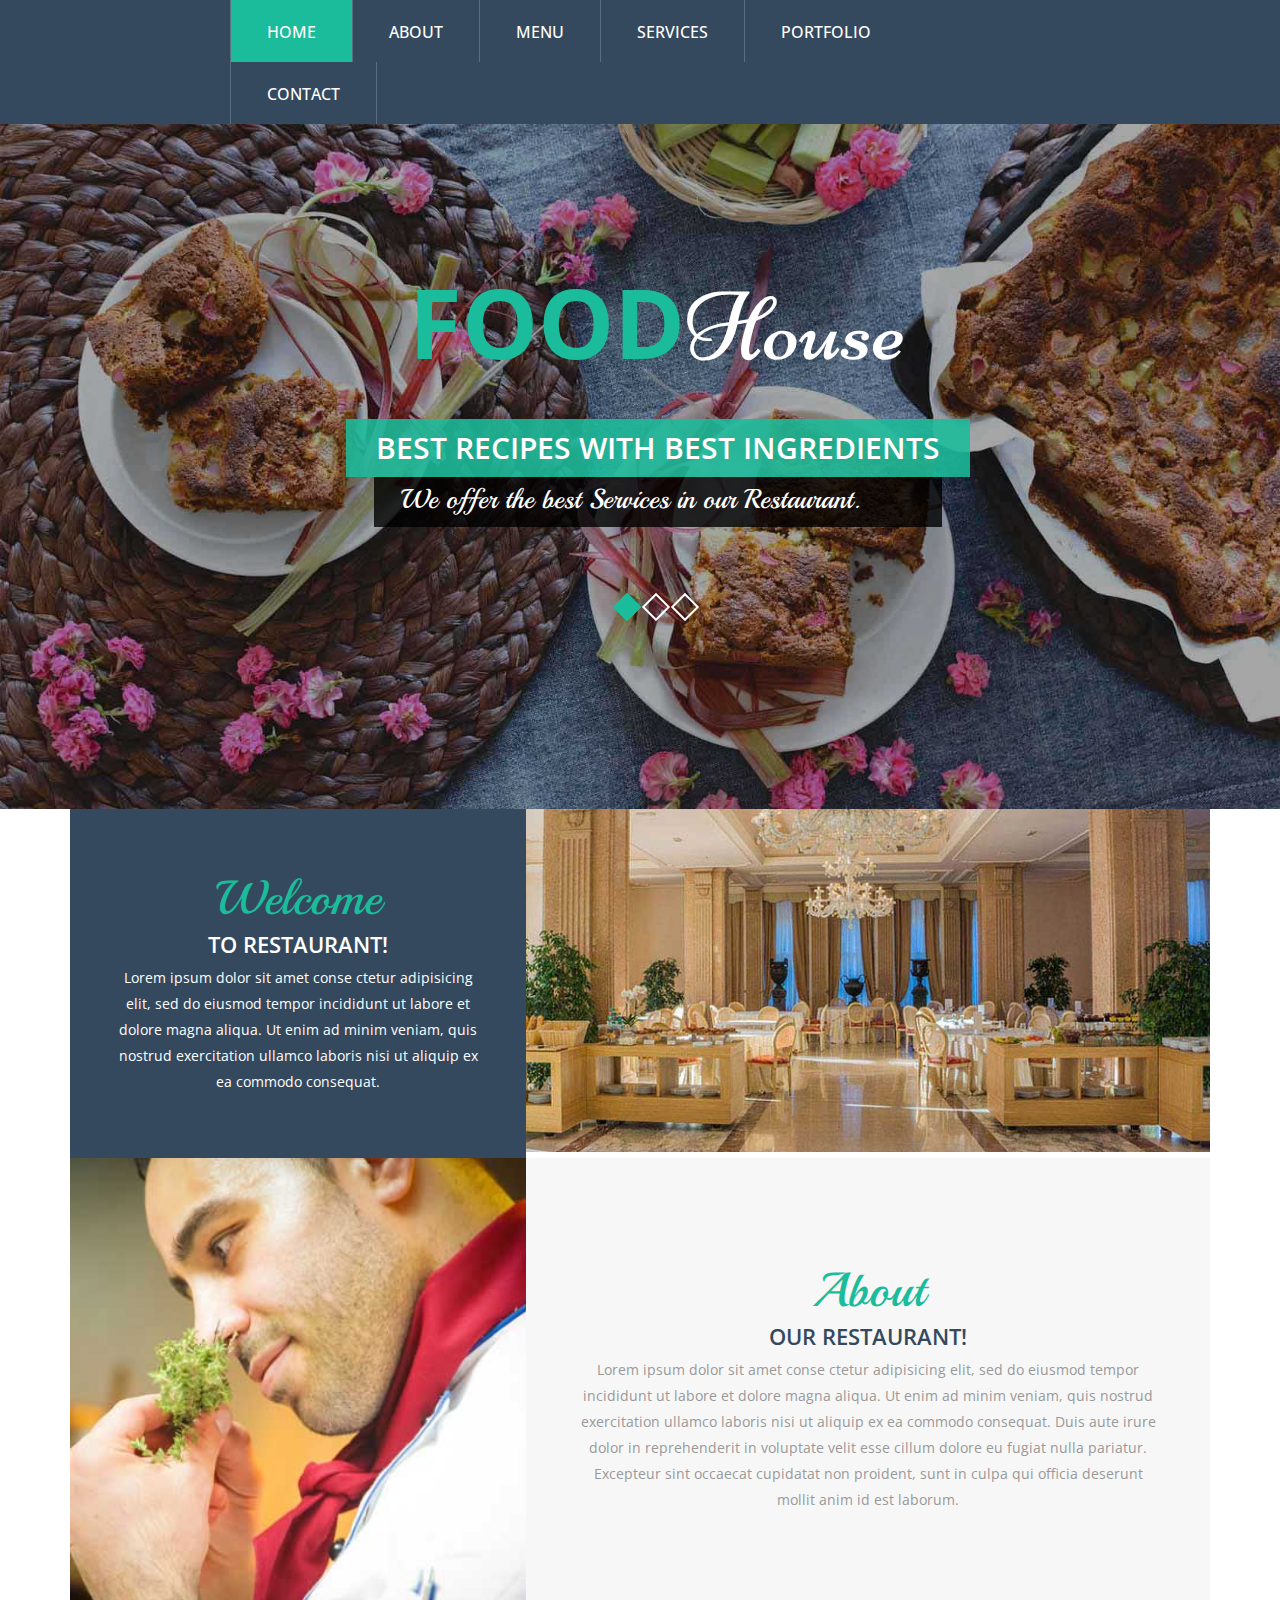
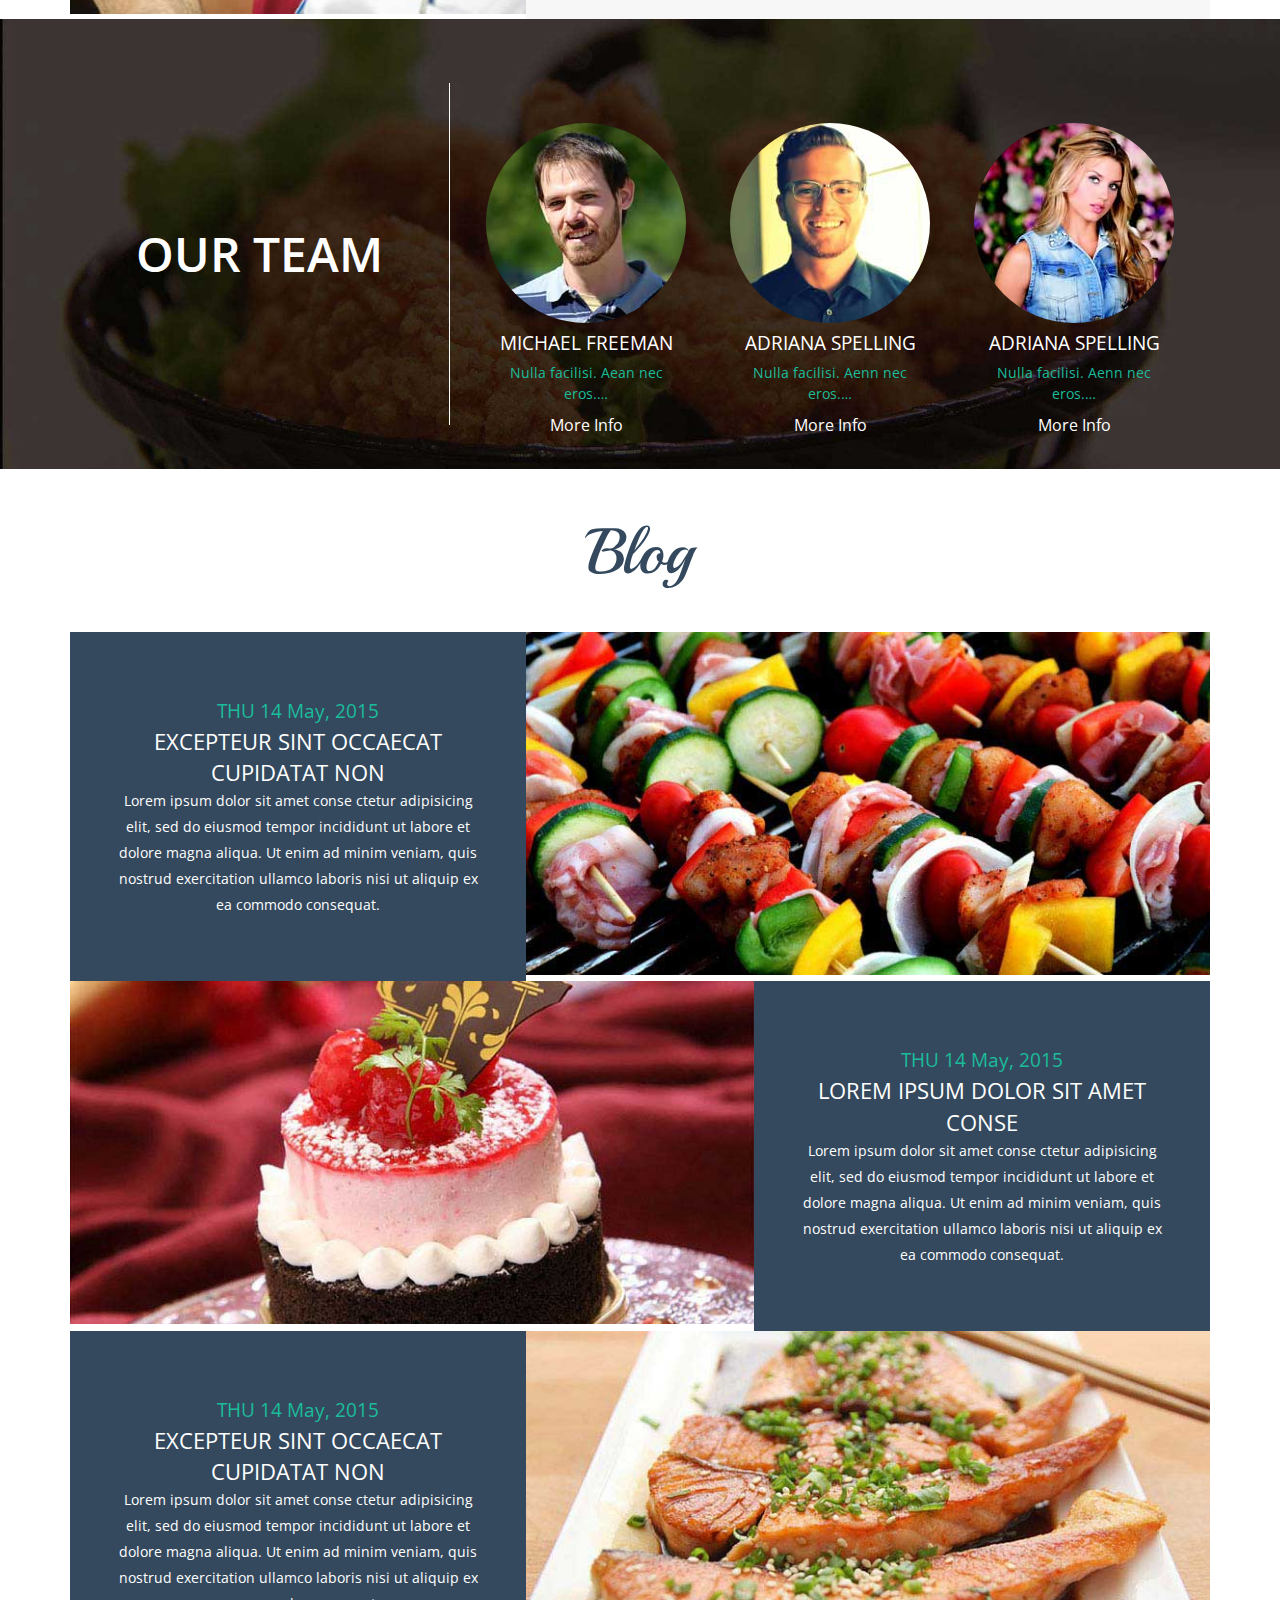
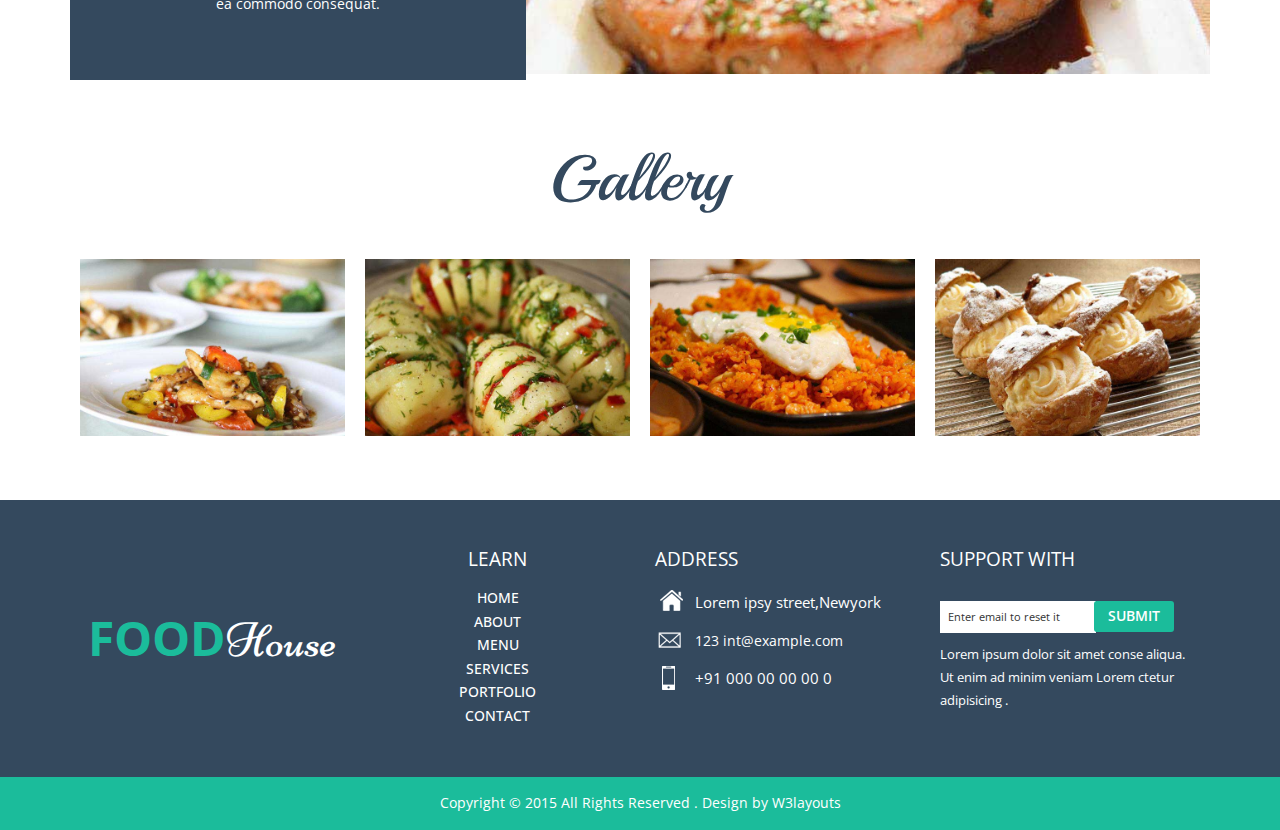
<file: index.html>
<!--
Author: W3layouts
Author URL: http://w3layouts.com
License: Creative Commons Attribution 3.0 Unported
License URL: http://creativecommons.org/licenses/by/3.0/
-->
<!DOCTYPE HTML>
<html>
<head>
<title>Food House a Hotels and Restaurants Category Flat Bootstrap responsive Website Template | Home :: w3layouts</title>
<meta name="viewport" content="width=device-width, initial-scale=1">
<meta http-equiv="Content-Type" content="text/html; charset=utf-8" />
<meta name="keywords" content="Food House Responsive web template, Bootstrap Web Templates, Flat Web Templates, Andriod Compatible web template, 
Smartphone Compatible web template, free webdesigns for Nokia, Samsung, LG, SonyErricsson, Motorola web design" />
<script type="application/x-javascript"> addEventListener("load", function() { setTimeout(hideURLbar, 0); }, false); function hideURLbar(){ window.scrollTo(0,1); } </script>
<link href="css/bootstrap.css" rel='stylesheet' type='text/css' />
<!-- Custom Theme files -->
<link href="css/style.css" rel='stylesheet' type='text/css' />	
<script src="js/jquery.min.js"> </script>
<!--web-fonts-->
  <link href='//fonts.googleapis.com/css?family=Niconne|Playball|Open+Sans:300italic,400italic,600italic,400,300,600,700' rel='stylesheet' type='text/css'>
<!--//web-fonts-->
</head>
<body>
	<!--start-header-->
	<div id="home" class="header">
			<!--logo-->
			<div class="header-top">
			<div class="container">
		<!--top-nav-->
			<div class="top-nav">
					<span class="menu"> </span>
					<ul>
						<li><a class="active" href="index.html">Home</a></li> 
						<li><a href="about.html">About</a></li>
						<li><a href="menu.html">MENU</a></li> 
						<li><a href="404.html">SERVICES</a></li> 
						<li><a href="portfolio.html">PORTFOLIO</a></li> 
						<li class="lost"><a href="contact.html">Contact</a></li>
						<div class="clearfix"> </div>
					</ul>
				</div>
				<div class="clearfix"> </div>
		<!-- script-for-menu -->
				<script>
					$(document).ready(function(){
						$("span.menu").click(function(){
							$(".top-nav ul").slideToggle(200);
						});
					});
				</script>
		</div>
	<!--End-top-nav-script-->
		<div class="clearfix"> </div>
	</div>
	<!--/header-->
</div>
<!--start-slider-->
	<div class="slider-bg">
				<div class="side wow bounceInRight" data-wow-delay="0.7s">
					 <div  id="top" class="callbacks_container">
							<ul class="rslides" id="slider4">
									<li>
										<img src="images/bg2.jpg" class="img-responsive" alt="" />
										<div class="caption1">
										<div class="logo">
											<a href="index.html"><h1>FOOD<span>House</span></h1></a>
										</div>
											<h2>BEST RECIPES WITH
											BEST INGREDIENTS</h2>	
											<p>We offer the best Services in our Restaurant.<p>
										</div>
									</li>
									<li>
									<img src="images/bg.jpg" class="img-responsive" alt="" />
									  <div class="caption1">
										<div class="logo">
											<a href="index.html"><h1>FOOD<span>House</span></h1></a>
										</div>
										<h2>BEST RECIPES WITH
											BEST INGREDIENTS</h2>	
											<p>We offer the best Services in our Restaurant.<p>
										</div>
									</li>
									<li>
									<img src="images/bg3.jpg" class="img-responsive" alt="" />
									<div class="caption1">
									<div class="logo">
										<a href="index.html"><h1>FOOD<span>House</span></h1></a>
									</div>
										<h2>BEST RECIPES WITH
											BEST INGREDIENTS</h2>
										<p>We offer the best Services in our Restaurant.<p>	
									</div>										
									</li>
								 </ul>
							</div>
						</div>
					</div>	
				<!--- banner Slider starts Here --->
	  			<script src="js/responsiveslides.min.js"></script>
			 <script>
			    // You can also use "$(window).load(function() {"
			    $(function () {
			      // Slideshow 4
			      $("#slider4").responsiveSlides({
			        auto: true,
			        pager: true,
			        nav: true,
			        speed: 500,
			        namespace: "callbacks",
			        before: function () {
			          $('.events').append("<li>before event fired.</li>");
			        },
			        after: function () {
			          $('.events').append("<li>after event fired.</li>");
			        }
			      });
			
			    });
			  </script>
			<!----//End-slider-script---->
				<div class="clearfix"> </div>
</div>
		<!--start-welcome-->
		<div class="welcome-section">
		   <div class="container">
				 <div class="wel-grid">
				   <div class="col-md-4 welcome-text">
					   <h3>Welcome</h3>
					   <h4>TO RESTAURANT!</h4>
					   <p>Lorem ipsum dolor sit amet conse ctetur adipisicing elit, sed do eiusmod tempor incididunt ut labore et dolore magna aliqua. Ut enim ad minim veniam, quis nostrud exercitation ullamco laboris nisi ut aliquip ex ea commodo consequat.</p>
				   </div>
					<div class="col-md-8 welcome-img">
					   <img src="images/img_03.jpg" class="img-responsive" alt="" />
					</div>
				   <div class="clearfix"> </div>
			   </div>
			    <div class="about-grid">
				   <div class="col-md-4 about-img">
					   <img src="images/img_02.jpg" class="img-responsive" alt="" />
					</div>
					<div class="col-md-8 about-text">
					   <h3>About</h3>
					   <h4>OUR RESTAURANT!</h4>
					   <p>Lorem ipsum dolor sit amet conse ctetur adipisicing elit, sed do eiusmod tempor incididunt ut labore et dolore magna aliqua. Ut enim ad minim veniam, quis nostrud exercitation ullamco laboris nisi ut aliquip ex ea commodo consequat. Duis aute irure dolor in reprehenderit in voluptate velit esse cillum dolore eu fugiat nulla pariatur. Excepteur sint occaecat cupidatat non proident, sunt in culpa qui officia deserunt mollit anim id est laborum.</p>
				   </div>
				   <div class="clearfix"> </div>
			   </div>
		    </div>
		</div>
		<!--start-team-->
		   <div class="team-section"> 
		   <div class="container">
				<div class="team">
				    <div class="col-md-4 team-left">
					    <h3>OUR TEAM</h3>
					</div>
					 <div class="col-md-8 team-right">
						<ul class="ch-grid">
							<li>
								<div class="ch-item ch-img-1">
									<div class="ch-info">
										<h3>Brainiac</h3>
										<p>by Daniel Nyari <a href="#">View on Dribbble</a></p>
									</div>
								</div>
								<h4>MICHAEL FREEMAN</h4>
							 <p>Nulla facilisi. Aean nec eros.…</p>
							 <a class="more" href="#">More Info </a>
							</li>
							<li>
								<div class="ch-item ch-img-2">
									<div class="ch-info">
										<h3>Vision</h3>
										<p>by Daniel Nyari <a href="#">View on Dribbble</a></p>
									</div>
								</div>
								<h4>ADRIANA SPELLING</h4>
									 <p>Nulla facilisi. Aenn nec eros.…</p>
									 <a class="more" href="#">More Info </a>
							</li>
							<li>
								<div class="ch-item ch-img-3">
									<div class="ch-info">
										<h3>Cylon</h3>
										<p>by Daniel Nyari <a href="#">View on Dribbble</a></p>
									</div>
								</div>
								<h4>ADRIANA SPELLING</h4>
									 <p>Nulla facilisi. Aenn nec eros.…</p>
									 <a class="more" href="#">More Info </a>
							</li>
						<div class="clearfix"> </div>
					 </div>
					 <div class="clearfix"> </div>
				</div>
			</div>
		   </div>

		<!--start-blog-->
		<div class="blog-section">
		   <div class="container">
		         <h3>Blog</h3>
				 <div class="blog">
				   <div class="col-md-4 blog-text">
					   <h5>THU 14 May, 2015</h5>
					   <a href="single.html"><h4>EXCEPTEUR SINT OCCAECAT CUPIDATAT NON</h4></a>
					   <p>Lorem ipsum dolor sit amet conse ctetur adipisicing elit, sed do eiusmod tempor incididunt ut labore et dolore magna aliqua. Ut enim ad minim veniam, quis nostrud exercitation ullamco laboris nisi ut aliquip ex ea commodo consequat.</p>
				   </div>
					<div class="col-md-8 welcome-img">
					 <a href="single.html" class="mask"><img src="images/b2.jpg" alt="image" class="img-responsive zoom-img"></a>
					</div>
				   <div class="clearfix"> </div>
			   </div>
			    <div class="blog">
				 <div class="col-md-4 blog-text two">
					   <h5>THU 14 May, 2015</h5>
					  <a href="single.html"><h4>LOREM IPSUM DOLOR SIT AMET CONSE</h4></a>
					   <p>Lorem ipsum dolor sit amet conse ctetur adipisicing elit, sed do eiusmod tempor incididunt ut labore et dolore magna aliqua. Ut enim ad minim veniam, quis nostrud exercitation ullamco laboris nisi ut aliquip ex ea commodo consequat.</p>
				   </div>
					<div class="col-md-8 blog-img two">
					 <a href="single.html" class="mask"><img src="images/b3.jpg" alt="image" class="img-responsive zoom-img"></a>
					</div>
				   <div class="clearfix"> </div>
			   </div> 
			    <div class="blog">
				   <div class="col-md-4 blog-text">
					   <h5>THU 14 May, 2015</h5>
					   <a href="single.html"><h4>EXCEPTEUR SINT OCCAECAT CUPIDATAT NON</h4></a>
					   <p>Lorem ipsum dolor sit amet conse ctetur adipisicing elit, sed do eiusmod tempor incididunt ut labore et dolore magna aliqua. Ut enim ad minim veniam, quis nostrud exercitation ullamco laboris nisi ut aliquip ex ea commodo consequat.</p>
				   </div>
					<div class="col-md-8 welcome-img">
					 <a href="single.html" class="mask"><img src="images/b1.jpg" alt="image" class="img-responsive zoom-img"></a>
					</div>
				   <div class="clearfix"> </div>
			   </div>
		</div>
	</div>
<!--gallery-->
	<div class="gallery">
		<div class="container">
				<h3>Gallery</h3>
			<div class="portfolio-bottom">
				<div class="gallery-one">
					<div class="col-md-3 gallery-left">
						<a href="images/g1.jpg" class=" mask b-link-stripe b-animate-go   swipebox"  title="Image Title">
								<img src="images/g1.jpg" alt="" class="img-responsive zoom-img"/>
						</a>
					</div>
					<div class="col-md-3 gallery-left">
						<a href="images/g2.jpg" class=" mask b-link-stripe b-animate-go   swipebox"  title="Image Title">
								<img src="images/g2.jpg" alt="" class="img-responsive zoom-img"/>
						</a>
					</div>
					<div class="col-md-3 gallery-left">
						<a href="images/g4.jpg" class=" mask b-link-stripe b-animate-go   swipebox"  title="Image Title">
								<img src="images/g4.jpg" alt="" class="img-responsive zoom-img"/>
						</a>
					</div>
					<div class="col-md-3 gallery-left">
						<a href="images/g3.jpg" class=" mask b-link-stripe b-animate-go   swipebox"  title="Image Title">
								<img src="images/g3.jpg" alt="" class="img-responsive zoom-img"/>
						</a>
					</div>
					<div class="clearfix"> </div>
				</div>
			</div>
		</div>
	</div>
	<!--swipebox -->	
			<link rel="stylesheet" href="css/swipebox.css">
				<script src="js/jquery.swipebox.min.js"></script> 
				<script type="text/javascript">
					jQuery(function($) {
						$(".swipebox").swipebox();
					});
				</script>
			<!--//swipebox Ends -->
<!--/start-footer-->
	<div class= "footer">
		 <div class="container">                                                   
			<div class="col-md-3 footer-grid">
					<div class="logo two">
						<a href="index.html"><h3>FOOD<span>House</span></h3></a>
					</div>
				</div>
				<div class=" col-md-3 footer-grid footer-grid2">
					<div class="bottom-nav">
					       <h4>LEARN</h4>
							<ul>
							<li><a class="active" href="index.html">Home</a></li> 
							<li><a href="about.html">About</a></li>
							<li><a href="menu.html">MENU</a></li> 
							<li><a href="404.html">SERVICES</a></li> 
							<li><a href="portfolio.html">PORTFOLIO</a></li> 
							<li><a href="contact.html">Contact</a></li>
							<div class="clearfix"> </div>
						</ul>
					 </div>
				</div>
				<div class=" col-md-3 footer-grid">
					<div class="Office Address">
				        <h4>ADDRESS</h4>
				       <ul class="bottom-icons">
							<li><a class="home" href="#"><span> </span></a>Lorem ipsy street,Newyork</li>
							<li><a class="mail" href="mailto:info@example.com"><span> </span>123 int@example.com</a></li>
							<li><a class="mbl" href="#"><span> </span></a>+91 000 00 00 00 0</li>	
							<div class="clearfix"> </div>	
						</ul>
					 </div>
				</div>
				<div class="col-md-3 footer-grid">
					<h4>SUPPORT WITH</h4>
						<div class="support">
						   <input type="text" class="text" value="Enter email to reset it" onfocus="this.value = '';" onblur="if (this.value == 'Enter email to reset it') {this.value = 'Enter email to reset it';}">
						<input type="submit" value="SUBMIT" class="botton">
						     						     <p>Lorem ipsum dolor sit amet conse aliqua. Ut enim ad minim veniam Lorem ctetur adipisicing .</p>
						</div>
				    </div>
			    	<div class="clearfix"> </div>	
				</div>
			</div>
			<div class="copy-right">
			  <div class="container">
				 	 <p>Copyright &copy; 2015 All Rights Reserved . Design by <a href="http://w3layouts.com/">W3layouts</a> </p>
			   </div>		

			</div>		
			<!--start-smoth-scrolling-->
			<script type="text/javascript">
								jQuery(document).ready(function($) {
									$(".scroll").click(function(event){		
										event.preventDefault();
										$('html,body').animate({scrollTop:$(this.hash).offset().top},1000);
									});
								});
								</script>
							<!--start-smooth-scrolling-->
						<script type="text/javascript">
									$(document).ready(function() {
										/*
										var defaults = {
								  			containerID: 'toTop', // fading element id
											containerHoverID: 'toTopHover', // fading element hover id
											scrollSpeed: 1200,
											easingType: 'linear' 
								 		};
										*/
										
										$().UItoTop({ easingType: 'easeOutQuart' });
										
									});
								</script>
		<a href="#home" id="toTop" class="scroll" style="display: block;"> <span id="toTopHover" style="opacity: 1;"> </span></a>

</body>
</html>
</file>
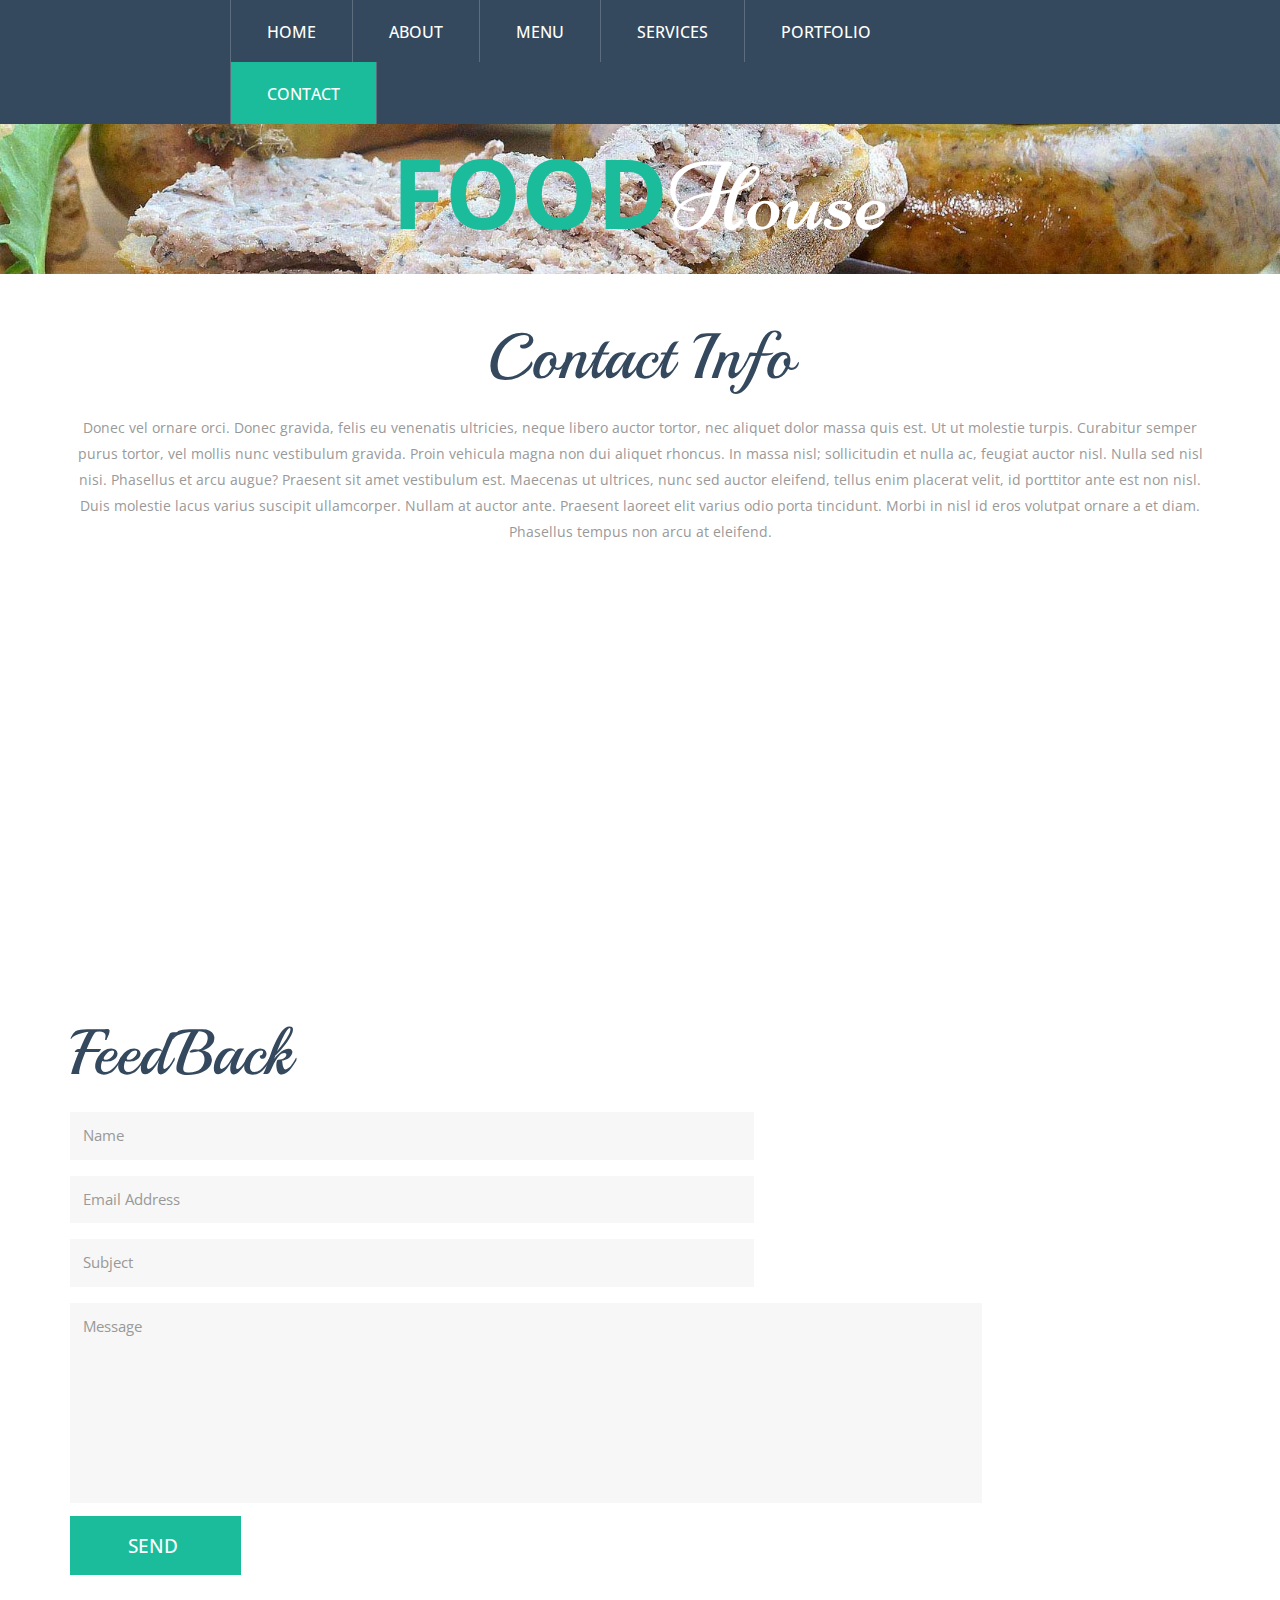
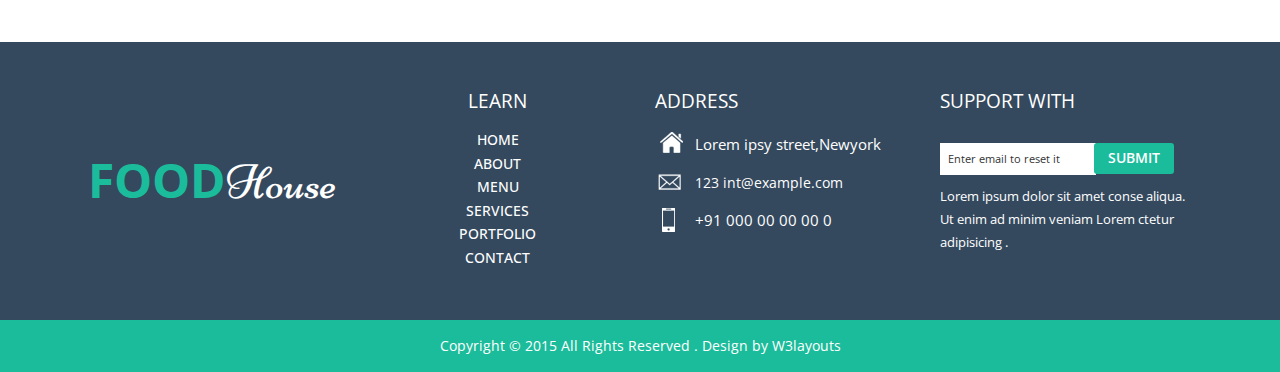
<file: contact.html>
<!--
Author: W3layouts
Author URL: http://w3layouts.com
License: Creative Commons Attribution 3.0 Unported
License URL: http://creativecommons.org/licenses/by/3.0/
-->
<!DOCTYPE HTML>
<html>
<head>
<title>Food House a Hotels and Restaurants Category Flat Bootstrap responsive Website Template | Contact :: w3layouts</title>
<meta name="viewport" content="width=device-width, initial-scale=1">
<meta http-equiv="Content-Type" content="text/html; charset=utf-8" />
<meta name="keywords" content="Food House Responsive web template, Bootstrap Web Templates, Flat Web Templates, Andriod Compatible web template, 
Smartphone Compatible web template, free webdesigns for Nokia, Samsung, LG, SonyErricsson, Motorola web design" />
<script type="application/x-javascript"> addEventListener("load", function() { setTimeout(hideURLbar, 0); }, false); function hideURLbar(){ window.scrollTo(0,1); } </script>
<link href="css/bootstrap.css" rel='stylesheet' type='text/css' />
<!-- Custom Theme files -->
<link href="css/style.css" rel='stylesheet' type='text/css' />		
<script src="js/jquery.min.js"> </script>
<!--web-fonts-->
  <link href='//fonts.googleapis.com/css?family=Niconne|Playball|Open+Sans:300italic,400italic,600italic,400,300,600,700' rel='stylesheet' type='text/css'>
<!--//web-fonts-->
</head>
<body>
	<!--start-header-->
	<div id="home" class="header">
			<!--logo-->
			<div class="header-top">
			<div class="container">
		<!--top-nav-->
			<div class="top-nav">
					<span class="menu two"> </span>
					<ul>
						<li><a href="index.html">Home</a></li> 
						<li><a href="about.html">About</a></li>
						<li><a href="menu.html">MENU</a></li> 
						<li><a href="404.html">SERVICES</a></li> 
						<li><a href="portfolio.html">PORTFOLIO</a></li> 
						<li class="lost"><a class="active" href="contact.html">Contact</a></li>
					</ul>
				</div>
				<div class="clearfix"> </div>
		<!-- script-for-menu -->
				<script>
					$(document).ready(function(){
						$("span.menu").click(function(){
							$(".top-nav ul").slideToggle(200);
						});
					});
				</script>
		</div>
	<!--End-top-nav-script-->
				<div class="clearfix"> </div>
		</div>
		<div class="head-bg">
					<div class="logo three">
							<a href="index.html"><h1>FOOD<span>House</span></h1></a>
					</div>
		</div>
		<!--/header-->
	</div>	
	<!--/contact-->
	<div class="contact-section">
		<div class="contact-head">
			<div class="container">
				<h3>Contact Info</h3>
				<p>Donec vel ornare orci. Donec gravida, felis eu venenatis ultricies, neque libero auctor tortor, nec aliquet dolor massa quis est. Ut ut molestie turpis. Curabitur semper purus tortor, vel mollis nunc vestibulum gravida. Proin vehicula magna non dui aliquet rhoncus. In massa nisl; sollicitudin et nulla ac, feugiat auctor nisl. Nulla sed nisl nisi. Phasellus et arcu augue? Praesent sit amet vestibulum est. Maecenas ut ultrices, nunc sed auctor eleifend, tellus enim placerat velit, id porttitor ante est non nisl. Duis molestie lacus varius suscipit ullamcorper. Nullam at auctor ante. Praesent laoreet elit varius odio porta tincidunt. Morbi in nisl id eros volutpat ornare a et diam. Phasellus tempus non arcu at eleifend.</p>
			</div>
		</div>
		<iframe src="https://www.google.com/maps/embed?pb=!1m18!1m12!1m3!1d10015.498657932954!2d-0.1570060357124469!3d51.129219866008135!2m3!1f0!2f0!3f0!3m2!1i1024!2i768!4f13.1!3m3!1m2!1s0x4875f1c859d0e855%3A0xb0ce82410da5809!2sA2011%2C+Crawley%2C+West+Sussex+RH10%2C+UK!5e0!3m2!1sen!2sin!4v1409743498026" frameborder="0" style="border:0"></iframe>

		<div class="contact-inner">
		  <div class="container">
			<h4>FeedBack</h4>
			<form class="con"> 
			    <input type="text" class="text" value="Name" onfocus="this.value = '';" onblur="if (this.value == '') {this.value = 'Name';}">
						 <input type="text" class="text" value="Email Address" onfocus="this.value = '';" onblur="if (this.value == '') {this.value = 'Email Address';}">
						<input type="text" class="text" value="Subject" onfocus="this.value = '';" onblur="if (this.value == '') {this.value = 'Subject';}">
						<textarea value="Message" onfocus="this.value = '';" onblur="if (this.value == '') {this.value = 'Message';}">Message</textarea>
						<div class="clearfix"> </div>
						<div class="sub-button">
							<input name="submit" type="submit" value="Send ">
						</div>
					</form>
			</div>
		</div>
	</div>
<!--/start-footer-->
	<div class= "footer">
		 <div class="container">                                                   
			<div class="col-md-3 footer-grid">
					<div class="logo two">
						<a href="index.html"><h3>FOOD<span>House</span></h3></a>
					</div>
				</div>
				<div class=" col-md-3 footer-grid footer-grid2">
					<div class="bottom-nav">
					       <h4>LEARN</h4>
							<ul>
							<li><a class="active" href="index.html">Home</a></li> 
							<li><a href="about.html">About</a></li>
							<li><a href="menu.html">MENU</a></li> 
							<li><a href="404.html">SERVICES</a></li> 
							<li><a href="portfolio.html">PORTFOLIO</a></li> 
							<li><a href="contact.html">Contact</a></li>
							<div class="clearfix"> </div>
						</ul>
					 </div>
				</div>
				<div class=" col-md-3 footer-grid">
					<div class="Office Address">
				        <h4>ADDRESS</h4>
				       <ul class="bottom-icons">
							<li><a class="home" href="#"><span> </span></a>Lorem ipsy street,Newyork</li>
							<li><a class="mail" href="mailto:info@example.com"><span> </span>123 int@example.com</a></li>
							<li><a class="mbl" href="#"><span> </span></a>+91 000 00 00 00 0</li>	
							<div class="clearfix"> </div>	
						</ul>
					 </div>
				</div>
				<div class="col-md-3 footer-grid">
					<h4>SUPPORT WITH</h4>
						<div class="support">
						   <input type="text" class="text" value="Enter email to reset it" onfocus="this.value = '';" onblur="if (this.value == 'Enter email to reset it') {this.value = 'Enter email to reset it';}">
						<input type="submit" value="SUBMIT" class="botton">
						     						     <p>Lorem ipsum dolor sit amet conse aliqua. Ut enim ad minim veniam Lorem ctetur adipisicing .</p>
						</div>
				    </div>
			    	<div class="clearfix"> </div>	
				</div>
			</div>
			<div class="copy-right">
			  <div class="container">
				 	 <p>Copyright &copy; 2015 All Rights Reserved . Design by <a href="http://w3layouts.com/">W3layouts</a> </p>
			   </div>		

			</div>		
			<!--start-smoth-scrolling-->
			<script type="text/javascript">
								jQuery(document).ready(function($) {
									$(".scroll").click(function(event){		
										event.preventDefault();
										$('html,body').animate({scrollTop:$(this.hash).offset().top},1000);
									});
								});
								</script>
							<!--start-smooth-scrolling-->
						<script type="text/javascript">
									$(document).ready(function() {
										/*
										var defaults = {
								  			containerID: 'toTop', // fading element id
											containerHoverID: 'toTopHover', // fading element hover id
											scrollSpeed: 1200,
											easingType: 'linear' 
								 		};
										*/
										
										$().UItoTop({ easingType: 'easeOutQuart' });
										
									});
								</script>
		<a href="#home" id="toTop" class="scroll" style="display: block;"> <span id="toTopHover" style="opacity: 1;"> </span></a>

</body>
</html>
</file>
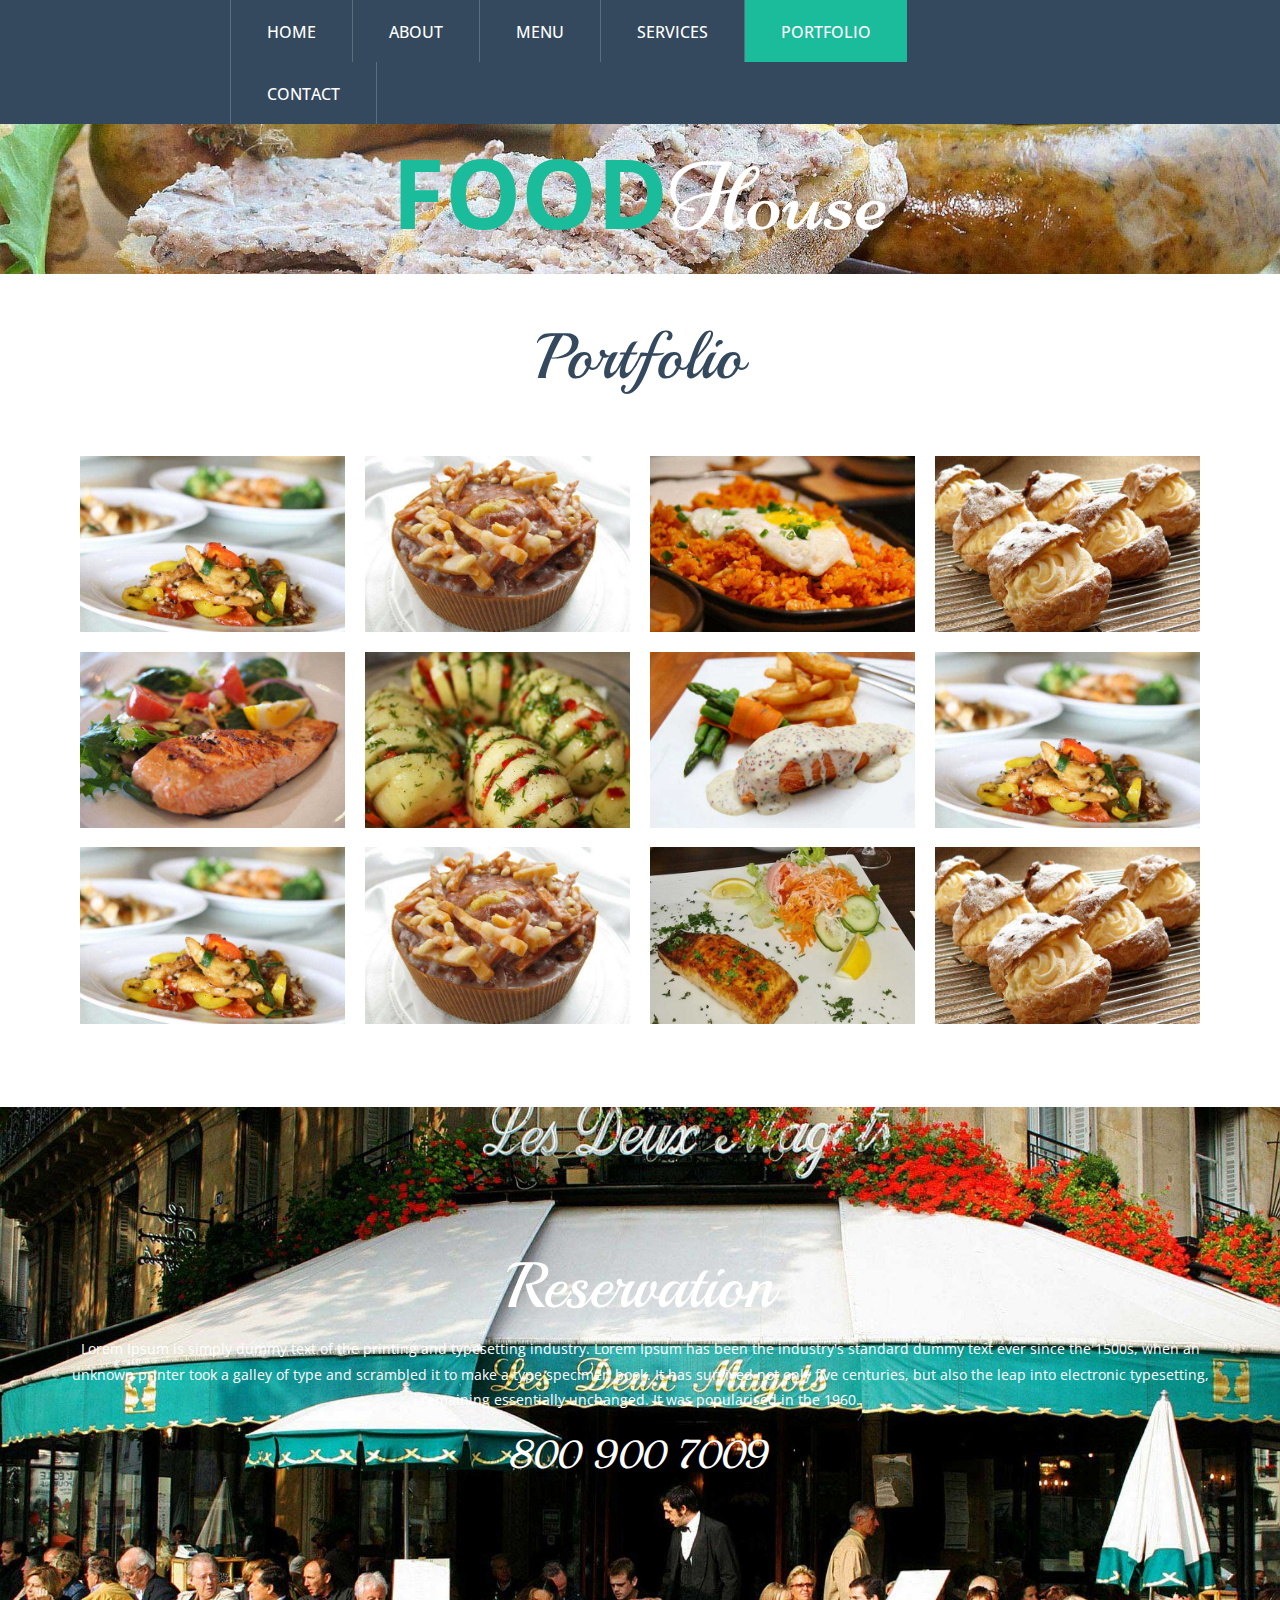
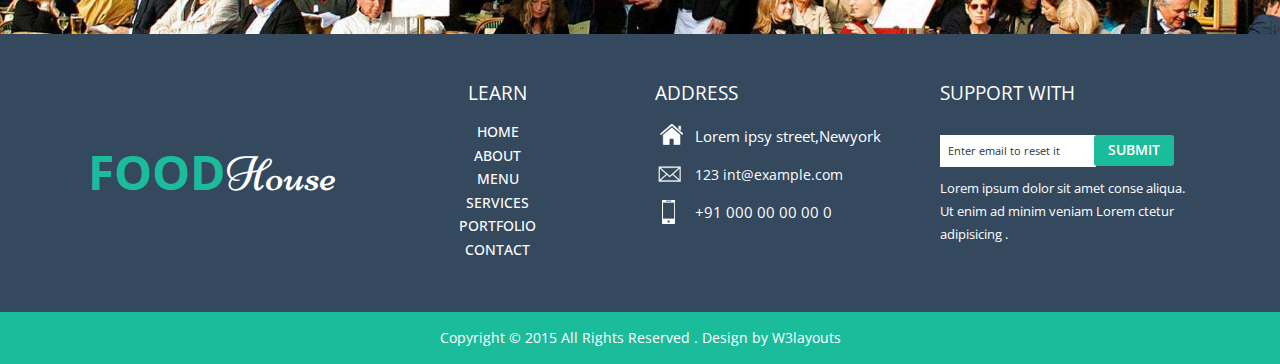
<file: portfolio.html>
<!--
Author: W3layouts
Author URL: http://w3layouts.com
License: Creative Commons Attribution 3.0 Unported
License URL: http://creativecommons.org/licenses/by/3.0/
-->
<!DOCTYPE HTML>
<html>
<head>
<title>Food House a Hotels and Restaurants Category Flat Bootstrap responsive Website Template | Portfolio :: w3layouts</title>
<meta name="viewport" content="width=device-width, initial-scale=1">
<meta http-equiv="Content-Type" content="text/html; charset=utf-8" />
<meta name="keywords" content="Food House Responsive web template, Bootstrap Web Templates, Flat Web Templates, Andriod Compatible web template, 
Smartphone Compatible web template, free webdesigns for Nokia, Samsung, LG, SonyErricsson, Motorola web design" />
<script type="application/x-javascript"> addEventListener("load", function() { setTimeout(hideURLbar, 0); }, false); function hideURLbar(){ window.scrollTo(0,1); } </script>
<link href="css/bootstrap.css" rel='stylesheet' type='text/css' />
<!-- Custom Theme files -->
<link href="css/style.css" rel='stylesheet' type='text/css' />		
<script src="js/jquery.min.js"> </script>
<!--web-fonts-->
  <link href='//fonts.googleapis.com/css?family=Niconne|Playball|Open+Sans:300italic,400italic,600italic,400,300,600,700' rel='stylesheet' type='text/css'>
<!--//web-fonts-->
</head>
<body>
	<!--start-header-->
	<div id="home" class="header">
			<!--logo-->
			<div class="header-top">
			<div class="container">
		<!--top-nav-->
			<div class="top-nav">
						<span class="menu two"> </span>
					<ul>
						<li><a href="index.html">Home</a></li> 
						<li><a href="about.html">About</a></li>
						<li><a href="menu.html">MENU</a></li> 
						<li><a href="404.html">SERVICES</a></li> 
						<li><a class="active" href="portfolio.html">PORTFOLIO</a></li> 
						<li class="lost"><a href="contact.html">Contact</a></li>
					</ul>
				</div>
				<div class="clearfix"> </div>
		<!-- script-for-menu -->
				<script>
					$(document).ready(function(){
						$("span.menu").click(function(){
							$(".top-nav ul").slideToggle(200);
						});
					});
				</script>
		</div>
	<!--End-top-nav-script-->
				<div class="clearfix"> </div>
		</div>
		<div class="head-bg">
					<div class="logo three">
							<a href="index.html"><h1>FOOD<span>House</span></h1></a>
					</div>
		</div>
		<!--/header-->
	</div>
<!--gallery-->
	<div class="gallery services">
		<div class="container">
				<h3>Portfolio</h3>
			<div class="portfolio-bottom">
				<div class="gallery-one two">
					<div class="col-md-3 gallery-left two">
						<a href="images/g1.jpg" class=" mask b-link-stripe b-animate-go   swipebox"  title="Image Title">
								<img src="images/g1.jpg" alt="" class="img-responsive zoom-img"/>
						</a>
					</div>
					<div class="col-md-3 gallery-left two">
						<a href="images/b7.jpg" class=" mask b-link-stripe b-animate-go   swipebox"  title="Image Title">
								<img src="images/b7.jpg" alt="" class="img-responsive zoom-img"/>
						</a>
					</div>
					<div class="col-md-3 gallery-left two">
						<a href="images/g4.jpg" class=" mask b-link-stripe b-animate-go   swipebox"  title="Image Title">
								<img src="images/g4.jpg" alt="" class="img-responsive zoom-img"/>
						</a>
					</div>
					<div class="col-md-3 gallery-left two">
						<a href="images/g3.jpg" class=" mask b-link-stripe b-animate-go   swipebox"  title="Image Title">
								<img src="images/g3.jpg" alt="" class="img-responsive zoom-img"/>
						</a>
					</div>
					<div class="col-md-3 gallery-left two">
						<a href="images/g5.jpg" class=" mask b-link-stripe b-animate-go   swipebox"  title="Image Title">
								<img src="images/g5.jpg" alt="" class="img-responsive zoom-img"/>
						</a>
					</div>
					<div class="col-md-3 gallery-left two">
						<a href="images/g2.jpg" class=" mask b-link-stripe b-animate-go   swipebox"  title="Image Title">
								<img src="images/g2.jpg" alt="" class="img-responsive zoom-img"/>
						</a>
					</div>
					<div class="col-md-3 gallery-left two">
						<a href="images/g6.jpg" class=" mask b-link-stripe b-animate-go   swipebox"  title="Image Title">
								<img src="images/g6.jpg" alt="" class="img-responsive zoom-img"/>
						</a>
					</div>
					<div class="col-md-3 gallery-left two">
						<a href="images/g1.jpg" class=" mask b-link-stripe b-animate-go   swipebox"  title="Image Title">
								<img src="images/g1.jpg" alt="" class="img-responsive zoom-img"/>
						</a>
					</div>
					<div class="col-md-3 gallery-left two">
						<a href="images/g1.jpg" class=" mask b-link-stripe b-animate-go   swipebox"  title="Image Title">
								<img src="images/g1.jpg" alt="" class="img-responsive zoom-img"/>
						</a>
					</div>
					<div class="col-md-3 gallery-left two">
						<a href="images/b7.jpg" class=" mask b-link-stripe b-animate-go   swipebox"  title="Image Title">
								<img src="images/b7.jpg" alt="" class="img-responsive zoom-img"/>
						</a>
					</div>
					<div class="col-md-3 gallery-left two">
						<a href="images/b8.jpg" class=" mask b-link-stripe b-animate-go   swipebox"  title="Image Title">
								<img src="images/b8.jpg" alt="" class="img-responsive zoom-img"/>
						</a>
					</div>
					<div class="col-md-3 gallery-left two">
						<a href="images/g3.jpg" class=" mask b-link-stripe b-animate-go   swipebox"  title="Image Title">
								<img src="images/g3.jpg" alt="" class="img-responsive zoom-img"/>
						</a>
					</div>
				</div>
			</div>
		</div>
	</div>
	<!--swipebox -->	
			<link rel="stylesheet" href="css/swipebox.css">
				<script src="js/jquery.swipebox.min.js"></script> 
				<script type="text/javascript">
					jQuery(function($) {
						$(".swipebox").swipebox();
					});
				</script>
			<!--//swipebox Ends -->

	<!--/start-reservations-->
          	<div class= "reservation">
				<div class="container"> 
				     <div class="re-main">
					    <h3>Reservation</h3>
						 <p>Lorem Ipsum is simply dummy text of the printing and typesetting industry. Lorem Ipsum has been the industry's standard dummy text ever since the 1500s, when an unknown printer took a galley of type and scrambled it to make a type specimen book. It has survived not only five centuries, but also the leap into electronic typesetting, remaining essentially unchanged. It was popularised in the 1960.</p>
						 <h4>800 900 7009</h4>
					 </div>
				</div>
			</div>		 
	<!--/end-reservations-->	
<!--/start-footer-->
	<div class= "footer">
		 <div class="container">                                                   
			<div class="col-md-3 footer-grid">
					<div class="logo two">
						<a href="index.html"><h3>FOOD<span>House</span></h3></a>
					</div>
				</div>
				<div class=" col-md-3 footer-grid footer-grid2">
					<div class="bottom-nav">
					       <h4>LEARN</h4>
							<ul>
							<li><a class="active" href="index.html">Home</a></li> 
							<li><a href="about.html">About</a></li>
							<li><a href="menu.html">MENU</a></li> 
							<li><a href="404.html">SERVICES</a></li> 
							<li><a href="portfolio.html">PORTFOLIO</a></li> 
							<li><a href="contact.html">Contact</a></li>
							<div class="clearfix"> </div>
						</ul>
					 </div>
				</div>
				<div class=" col-md-3 footer-grid">
					<div class="Office Address">
				        <h4>ADDRESS</h4>
				       <ul class="bottom-icons">
							<li><a class="home" href="#"><span> </span></a>Lorem ipsy street,Newyork</li>
							<li><a class="mail" href="mailto:info@example.com"><span> </span>123 int@example.com</a></li>
							<li><a class="mbl" href="#"><span> </span></a>+91 000 00 00 00 0</li>	
							<div class="clearfix"> </div>	
						</ul>
					 </div>
				</div>
				<div class="col-md-3 footer-grid">
					<h4>SUPPORT WITH</h4>
						<div class="support">
						   <input type="text" class="text" value="Enter email to reset it" onfocus="this.value = '';" onblur="if (this.value == 'Enter email to reset it') {this.value = 'Enter email to reset it';}">
						<input type="submit" value="SUBMIT" class="botton">
						     	 <p>Lorem ipsum dolor sit amet conse aliqua. Ut enim ad minim veniam Lorem ctetur adipisicing .</p>
						</div>
				    </div>
			    	<div class="clearfix"> </div>	
				</div>
			</div>
			<div class="copy-right">
			  <div class="container">
				 <p>Copyright &copy; 2015 All Rights Reserved . Design by <a href="http://w3layouts.com/">W3layouts</a> </p>
			   </div>		

			</div>	
			<!--start-smoth-scrolling-->
			<script type="text/javascript">
								jQuery(document).ready(function($) {
									$(".scroll").click(function(event){		
										event.preventDefault();
										$('html,body').animate({scrollTop:$(this.hash).offset().top},1000);
									});
								});
								</script>
							<!--start-smooth-scrolling-->
						<script type="text/javascript">
									$(document).ready(function() {
										/*
										var defaults = {
								  			containerID: 'toTop', // fading element id
											containerHoverID: 'toTopHover', // fading element hover id
											scrollSpeed: 1200,
											easingType: 'linear' 
								 		};
										*/
										
										$().UItoTop({ easingType: 'easeOutQuart' });
										
									});
								</script>
		<a href="#home" id="toTop" class="scroll" style="display: block;"> <span id="toTopHover" style="opacity: 1;"> </span></a>

</body>
</html>
</file>
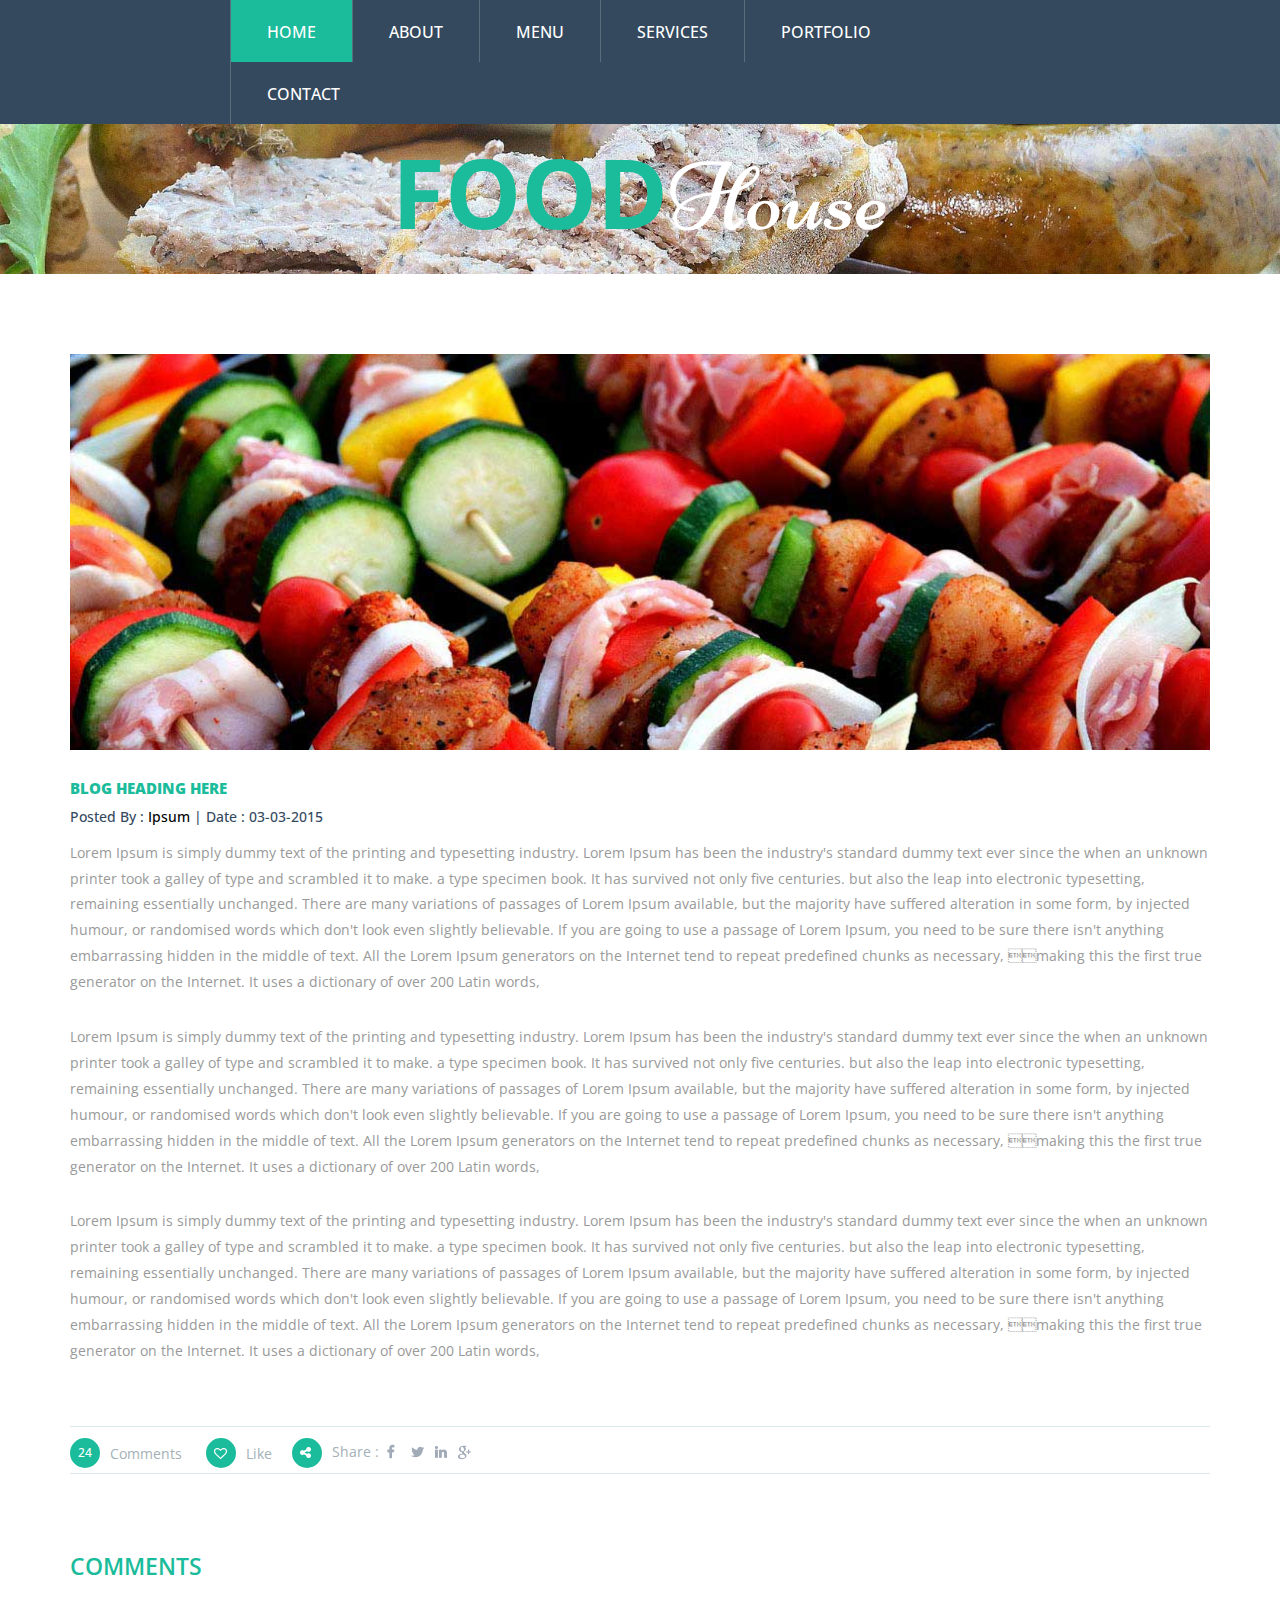
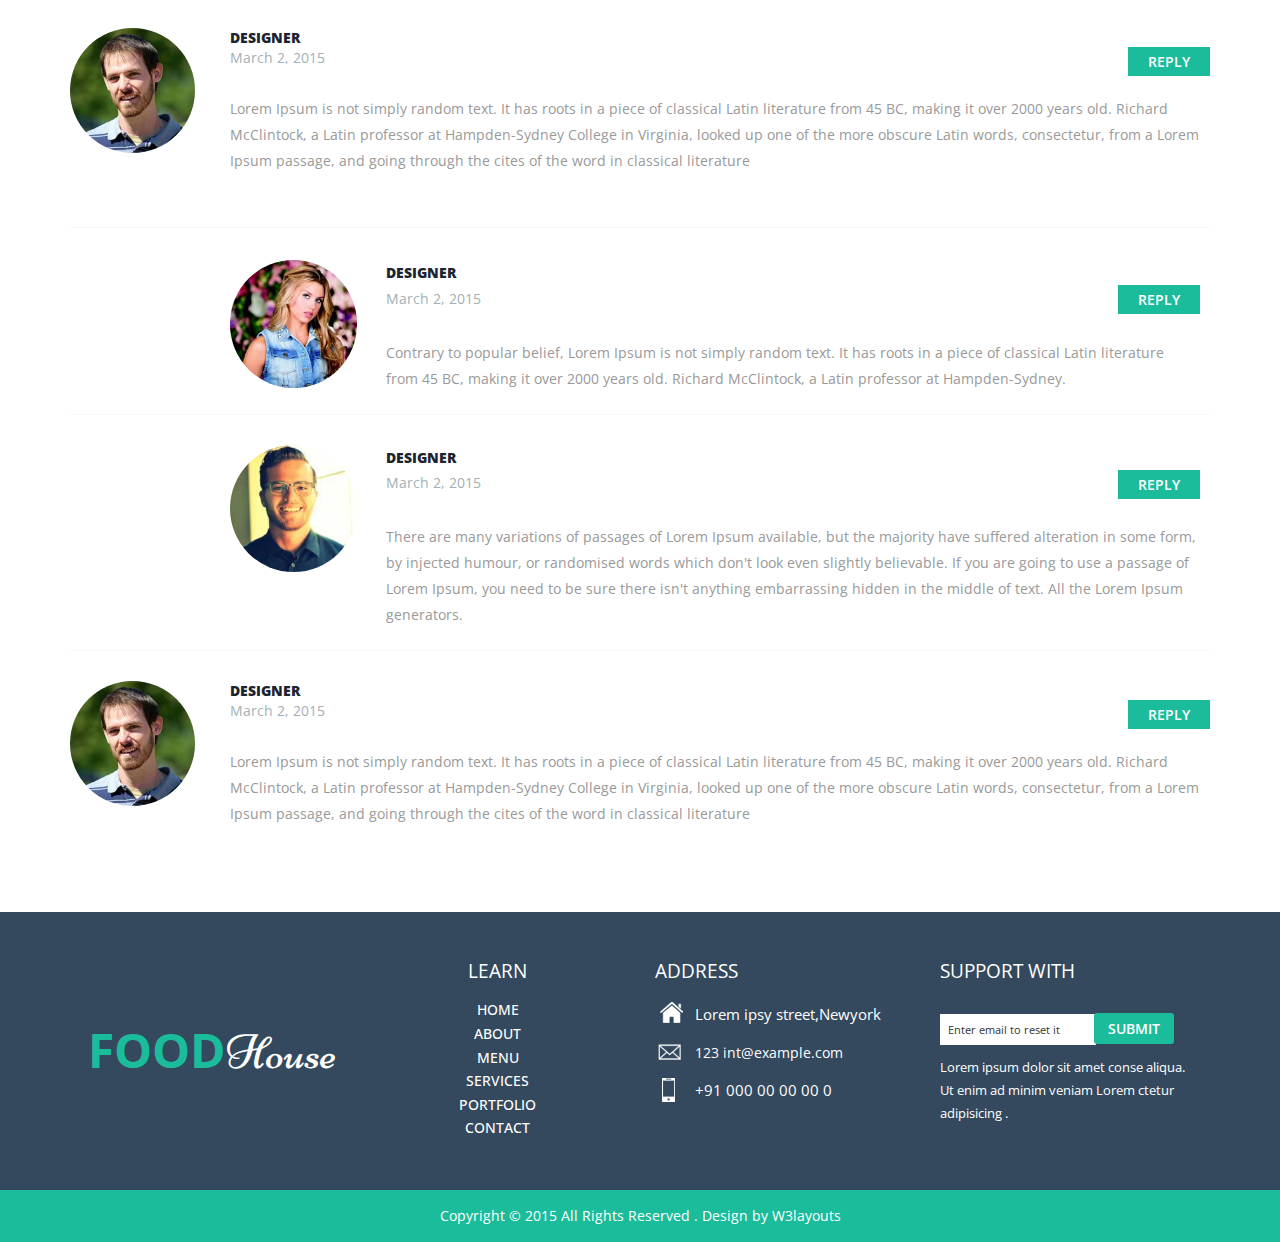
<file: single.html>
<!--
Author: W3layouts
Author URL: http://w3layouts.com
License: Creative Commons Attribution 3.0 Unported
License URL: http://creativecommons.org/licenses/by/3.0/
-->
<!DOCTYPE HTML>
<html>
<head>
<title>Food House a Hotels and Restaurants Category Flat Bootstrap responsive Website Template | Single :: w3layouts</title>
<meta name="viewport" content="width=device-width, initial-scale=1">
<meta http-equiv="Content-Type" content="text/html; charset=utf-8" />
<meta name="keywords" content="Food House Responsive web template, Bootstrap Web Templates, Flat Web Templates, Andriod Compatible web template, 
Smartphone Compatible web template, free webdesigns for Nokia, Samsung, LG, SonyErricsson, Motorola web design" />
<script type="application/x-javascript"> addEventListener("load", function() { setTimeout(hideURLbar, 0); }, false); function hideURLbar(){ window.scrollTo(0,1); } </script>
<link href="css/bootstrap.css" rel='stylesheet' type='text/css' />
<!-- Custom Theme files -->
<link href="css/style.css" rel='stylesheet' type='text/css' />		
<script src="js/jquery.min.js"> </script>
<!--web-fonts-->
  <link href='//fonts.googleapis.com/css?family=Niconne|Playball|Open+Sans:300italic,400italic,600italic,400,300,600,700' rel='stylesheet' type='text/css'>
<!--//web-fonts-->
</head>
<body>
	<!--start-header-->
	<div id="home" class="header">
			<!--logo-->
			<div class="header-top">
			<div class="container">
		<!--top-nav-->
			<div class="top-nav">
					<span class="menu two"> </span>
					<ul>
						<li><a class="active" href="index.html">Home</a></li> 
						<li><a href="about.html">About</a></li>
						<li><a href="menu.html">MENU</a></li> 
						<li><a href="404.html">SERVICES</a></li> 
						<li><a href="portfolio.html">PORTFOLIO</a></li> 
						<li><a href="contact.html">Contact</a></li>
					</ul>
				</div>
				<div class="clearfix"> </div>
		<!-- script-for-menu -->
				<script>
					$(document).ready(function(){
						$("span.menu").click(function(){
							$(".top-nav ul").slideToggle(200);
						});
					});
				</script>
		</div>
	<!--End-top-nav-script-->
				<div class="clearfix"> </div>
		</div>
		<div class="head-bg">
					<div class="logo three">
							<a href="index.html"><h1>FOOD<span>House</span></h1></a>
					</div>
		</div>
		<!--/header-->
	</div>	
	<!--single-page-->
	<div class="single">
		<div class="container">
		 <div class="blog">
	        <div class="blog_top">
	           <img src="images/single.jpg" class="img-responsive" alt=""/>
	           <h3><a href="single.html">Blog Heading Here</a></h3>
	           <h4>Posted By : <a href="single.html">Ipsum</a> | Date : 03-03-2015</h4>
	           <p>Lorem Ipsum is simply dummy text of the printing and typesetting industry. Lorem Ipsum has been the industry's standard dummy text ever since the when an unknown printer took a galley of type and scrambled it to make. a type specimen book. It has survived not only five centuries. but also the leap into electronic typesetting, remaining essentially unchanged. There are many variations of passages of Lorem Ipsum available, but the majority have suffered alteration in some form, by injected humour, or randomised words which don't look even slightly believable. If you are going to use a passage of Lorem Ipsum, you need to be sure there isn't anything embarrassing hidden in the middle of text. All the Lorem Ipsum generators on the Internet tend to repeat predefined chunks as necessary, making this the first true generator on the Internet. It uses a dictionary of over 200 Latin words, </p>
	           <p>Lorem Ipsum is simply dummy text of the printing and typesetting industry. Lorem Ipsum has been the industry's standard dummy text ever since the when an unknown printer took a galley of type and scrambled it to make. a type specimen book. It has survived not only five centuries. but also the leap into electronic typesetting, remaining essentially unchanged. There are many variations of passages of Lorem Ipsum available, but the majority have suffered alteration in some form, by injected humour, or randomised words which don't look even slightly believable. If you are going to use a passage of Lorem Ipsum, you need to be sure there isn't anything embarrassing hidden in the middle of text. All the Lorem Ipsum generators on the Internet tend to repeat predefined chunks as necessary, making this the first true generator on the Internet. It uses a dictionary of over 200 Latin words, </p>
	           <p>Lorem Ipsum is simply dummy text of the printing and typesetting industry. Lorem Ipsum has been the industry's standard dummy text ever since the when an unknown printer took a galley of type and scrambled it to make. a type specimen book. It has survived not only five centuries. but also the leap into electronic typesetting, remaining essentially unchanged. There are many variations of passages of Lorem Ipsum available, but the majority have suffered alteration in some form, by injected humour, or randomised words which don't look even slightly believable. If you are going to use a passage of Lorem Ipsum, you need to be sure there isn't anything embarrassing hidden in the middle of text. All the Lorem Ipsum generators on the Internet tend to repeat predefined chunks as necessary, making this the first true generator on the Internet. It uses a dictionary of over 200 Latin words, </p>
	           <div class="single_grid">
		           <div class="col-md-6 single_links">
			  		  <ul class="blog_links">
			  			<li><a href="#"><i class="blog_circle">24 </i><span>Comments</span></a></li>
			  			<li><a href="#"><i class="blog_icon1"> </i><span>Like</span></a></li>
			  		  </ul>
			  		  <ul class="blog_social">
						  <li class="share"><i class="blog_icon2"> </i><p class="share_text">Share : </p></li>
						  <li><a href="#"> <i class="fb2"> </i> </a></li>
						  <li><a href="#"> <i class="tw2"> </i> </a></li>
						  <li><a href="#"> <i class="linked"> </i></a></li>
						  <li><a href="#"> <i class="g2"> </i></a></li>
						  <div class="clearfix"> </div>
					  </ul>
			  		  <div class="clearfix"></div>
			  	   </div>
				  <div class="clearfix"> </div>
			  </div>
		  	</div>
		  	<div class="single_grid2">
				   <h4 class="tz-title-4 tzcolor-blue">
			            <p class="tzweight_Bold">Comments</p>
			        </h4>
			        <ul class="list">
			        <li>
			            <div class="preview"><a href="#"><img src="images/t1.jpg" class="img-responsive" alt=""></a></div>
			            <div class="data">
			                <div class="title"><a href="#">Designer</a><br><span class="m_14">March 2, 2015</span><h5 class="m_26"> <a href="#">reply</a></h5></div>
			                <p>Lorem Ipsum is not simply random text. It has roots in a piece of classical Latin literature from 45 BC, making it over 2000 years old. Richard McClintock, a Latin professor at Hampden-Sydney College in Virginia, looked up one of the more obscure Latin words, consectetur, from a Lorem Ipsum passage, and going through the cites of the word in classical literature</p>
			            </div>
			           <div class="clearfix"></div>
			        </li>
			     	<li class="middle">
			            <div class="preview1"><a href="#"><img src="images/t2.jpg" class="img-responsive" alt=""></a></div>
			            <div class="data-middle">
			                <div class="title"><a href="#">Designer</a><br><span class="m_14">March 2, 2015</span><h5 class="m_26"> <a href="#">reply</a></h5></div>
			                <p>Contrary to popular belief, Lorem Ipsum is not simply random text. It has roots in a piece of classical Latin literature from 45 BC, making it over 2000 years old. Richard McClintock, a Latin professor at Hampden-Sydney.</p>
			            </div>
			            <div class="clearfix"></div>
			        </li>
			        <li class="middle">
			            <div class="preview1"><a href="#"><img src="images/t3.jpg" class="img-responsive" alt=""></a></div>
			            <div class="data-middle">
			                <div class="title"><a href="#">Designer</a><br><span class="m_14">March 2, 2015</span><h5 class="m_26"> <a href="#">reply</a></h5></div>
			                <p>There are many variations of passages of Lorem Ipsum available, but the majority have suffered alteration in some form, by injected humour, or randomised words which don't look even slightly believable. If you are going to use a passage of Lorem Ipsum, you need to be sure there isn't anything embarrassing hidden in the middle of text. All the Lorem Ipsum generators.</p>
			            </div>
			            <div class="clearfix"></div>
			        </li>
					  <li class="border">
			            <div class="preview"><a href="#"><img src="images/t1.jpg" class="img-responsive" alt=""></a></div>
			            <div class="data">
			                <div class="title"><a href="#">Designer</a><br><span class="m_14">March 2, 2015</span><h5 class="m_26"> <a href="#">reply</a></h5></div>
			                <p>Lorem Ipsum is not simply random text. It has roots in a piece of classical Latin literature from 45 BC, making it over 2000 years old. Richard McClintock, a Latin professor at Hampden-Sydney College in Virginia, looked up one of the more obscure Latin words, consectetur, from a Lorem Ipsum passage, and going through the cites of the word in classical literature</p>
			            </div>
			           <div class="clearfix"></div>
			        </li>
			     </ul>
			</div>
	    </div>
	    </div>
	</div>
	<!--single-page-->
	<!--/start-footer-->
	<div class= "footer">
		 <div class="container">                                                   
			<div class="col-md-3 footer-grid">
					<div class="logo two">
						<a href="index.html"><h3>FOOD<span>House</span></h3></a>
					</div>
				</div>
				<div class=" col-md-3 footer-grid footer-grid2">
					<div class="bottom-nav">
					       <h4>LEARN</h4>
							<ul>
							<li><a class="active" href="index.html">Home</a></li> 
							<li><a href="about.html">About</a></li>
							<li><a href="menu.html">MENU</a></li> 
							<li><a href="404.html">SERVICES</a></li> 
							<li><a href="portfolio.html">PORTFOLIO</a></li> 
							<li><a href="contact.html">Contact</a></li>
							<div class="clearfix"> </div>
						</ul>
					 </div>
				</div>
				<div class=" col-md-3 footer-grid">
					<div class="Office Address">
				        <h4>ADDRESS</h4>
				       <ul class="bottom-icons">
							<li><a class="home" href="#"><span> </span></a>Lorem ipsy street,Newyork</li>
							<li><a class="mail" href="mailto:info@example.com"><span> </span>123 int@example.com</a></li>
							<li><a class="mbl" href="#"><span> </span></a>+91 000 00 00 00 0</li>	
							<div class="clearfix"> </div>	
						</ul>
					 </div>
				</div>
				<div class="col-md-3 footer-grid">
					<h4>SUPPORT WITH</h4>
						<div class="support">
						   <input type="text" class="text" value="Enter email to reset it" onfocus="this.value = '';" onblur="if (this.value == 'Enter email to reset it') {this.value = 'Enter email to reset it';}">
						<input type="submit" value="SUBMIT" class="botton">
						     						     <p>Lorem ipsum dolor sit amet conse aliqua. Ut enim ad minim veniam Lorem ctetur adipisicing .</p>
						</div>
				    </div>
			    	<div class="clearfix"> </div>	
				</div>
			</div>
			<div class="copy-right">
			  <div class="container">
					 <p>Copyright &copy; 2015 All Rights Reserved . Design by <a href="http://w3layouts.com/">W3layouts</a> </p>
			   </div>		

			</div>	
			<!--start-smoth-scrolling-->
			<script type="text/javascript">
								jQuery(document).ready(function($) {
									$(".scroll").click(function(event){		
										event.preventDefault();
										$('html,body').animate({scrollTop:$(this.hash).offset().top},1000);
									});
								});
								</script>
							<!--start-smooth-scrolling-->
						<script type="text/javascript">
									$(document).ready(function() {
										/*
										var defaults = {
								  			containerID: 'toTop', // fading element id
											containerHoverID: 'toTopHover', // fading element hover id
											scrollSpeed: 1200,
											easingType: 'linear' 
								 		};
										*/
										
										$().UItoTop({ easingType: 'easeOutQuart' });
										
									});
								</script>
		<a href="#home" id="toTop" class="scroll" style="display: block;"> <span id="toTopHover" style="opacity: 1;"> </span></a>

</body>
</html>
</file>
<file: css/style.css>
/*--
Author: W3layouts
Author URL: http://w3layouts.com
License: Creative Commons Attribution 3.0 Unported
License URL: http://creativecommons.org/licenses/by/3.0/
--*/
html, body{
  	font-family: 'Open Sans', sans-serif;
    font-size: 100%;
  	background: #FFf;
}
body a,.grid_1,plan_1,plan_1.one,plan_1.two{
	transition:0.5s all;
	-webkit-transition:0.5s all;
	-moz-transition:0.5s all;
	-o-transition:0.5s all;
	-ms-transition:0.5s all;
}
a:hover{
 text-decoration:none;
}
input[type="button"],input[type="submit"],.port-grid ,.text p,.text h3{
	transition:0.5s all;
	-webkit-transition:0.5s all;
	-moz-transition:0.5s all;
	-o-transition:0.5s all;
	-ms-transition:0.5s all;
}
h1,h2,h3,h4,h5,h6{
	margin:0;			   
}	
p{
	margin:0;
}
ul{
	margin:0;
	padding:0;
}
label{
	margin:0;
}
.header-top {
  background: #34495E;
}
.logo {
  text-align:center;margin:0 auto 6%;
}
.caption1{
   position: absolute;
  z-index: 999;
  left:32%;
  top: 19%;
}
.logo  a h1{
  color: #1BBC9B;
   font-size: 6em;
  padding-top: 15px;
 font-family: 'Open Sans', sans-serif;
 font-weight:700;
}
.logo a h1 span{
  font-weight:400;
  color:#fff;
  font-family: 'Niconne', cursive;
}
.logo  a h1:hover{
 color: #1BBC9B;
 text-decoration:none;
}
.logo  a h1 span{
	color:#fff;
	text-decoration:none;
}
.top-menu {
	text-align: center;
	margin-top: .9em;
	float:right;
}
span.menu{
	display:none;
}
.top-nav{
	margin:0 auto;
	text-align:center;
	width:72%;
}
.top-nav ul li{
  display: inline-block;
  border-left: 1px solid rgba(255, 255, 255, 0.2);
    float:left;
}
.top-nav ul li a{
	 display: block;
	padding: 21px 36px 18px;
	font-weight:500;
	font-size: 1em;
	text-decoration: none;
	color: #fff;
	text-transform: uppercase;
	transition: 0.5s all;
	-webkit-transition: 0.5s all;
	-moz-transition: 0.5s all;
	-o-transition: 0.5s all;
	  background: #34495E;
}
.top-nav ul li a:hover, .top-nav ul li a.active {
  color: #fff;
    background: #1BBC9B;
}
li.lost {
  border-right: 1px solid rgba(255, 255, 255, 0.2);
}
/*----start-home---*/

#slider2,
#slider3 {
  box-shadow: none;
  -moz-box-shadow: none;
  -webkit-box-shadow: none;
  margin: 0 auto;
}
.rslides_tabs li:first-child {
  margin-left: 0;
}
.rslides_tabs .rslides_here a {
  background: rgba(255,255,255,.1);
  color: #fff;
  font-weight: bold;
}
.events {
  list-style: none;
}
.callbacks_container {
  position: relative;
  float: left;
  width: 100%;
}
.callbacks {
  position: relative;
  list-style: none;
  overflow: hidden;
  width: 100%;
  padding: 0;
  margin: 0;
}
.callbacks li {
  position: absolute;
  width: 100%;
}
.callbacks img {
  position: relative;
  z-index: 1;
  height: auto;
  border: 0;
}
.callbacks .caption {
	display: block;
	position: absolute;
	z-index: 2;
	font-size: 20px;
	text-shadow: none;
	color: #fff;
	left: 0;
	right: 0;
	padding: 10px 20px;
	margin: 0;
	max-width: none;
	top: 10%;
	text-align: center;
}
.callbacks_nav {
  	  position: absolute;
  -webkit-tap-highlight-color: rgba(0,0,0,0);
  top: 56%;
  left: 0;
  opacity: 0.7;
  z-index: 3;
  text-indent: -9999px;
  overflow: hidden;
  text-decoration: none;
  height: 80px;
  width: 40px;
  background: transparent url("../images/arrows.png") no-repeat left top;
    margin-top: 4%;
	  display: none;
}
 .callbacks_nav:hover{
  	opacity: 0.5;
  }
.callbacks_nav.next {
  left: auto;
    background-position: right top;
   left: 624px;
 }
 .callbacks_nav.prev {
	right: auto;
	background-position:left top;
	  left:573px;
}
#slider3-pager a {
  display: inline-block;
}
#slider3-pager span{
  float: left;
}
#slider3-pager span{
	width:100px;
	height:15px;
	background:#fff;
	display:inline-block;
	border-radius:30em;
	opacity:0.6;
}
#slider3-pager .rslides_here a {
  background: #FFF;
  border-radius:30em;
  opacity:1;
}
#slider3-pager a {
  padding: 0;
}
#slider3-pager li{
	display:inline-block;
}
.rslides {
  position: relative;
  list-style: none;
  overflow: hidden;
  width: 100%;
  padding: 0;
}
.rslides li {
  -webkit-backface-visibility: hidden;
  position: absolute;
  display:none;
  width: 100%;
  left: 0;
  top: 0;
}
.rslides li{
  position: relative;
  display: block;
  float: left;
}
.rslides img {
  height: auto;
  border: 0;
  }
.callbacks_tabs{
 list-style: none;
  position: absolute;
  bottom: 38%;
  z-index: 999;
  left: 47%;
  padding: 0;
  margin: 0;
  display: block;
}
.slider-top span{
	font-weight:700;
}
.callbacks_tabs li{
	display:inline-block;
}
@media screen and (max-width: 600px) {
  .callbacks_nav {
    top: 47%;
    }
}

/*----*/
.callbacks_tabs a{
 visibility: hidden;
}
.callbacks_tabs a:after {
  content: "\f111";
  font-size:0;
  font-family: FontAwesome;
  visibility: visible;
  display: block;
  height:20px;
  width:20px;
  display:inline-block;
  border:2px solid #FFF;
    transform: rotate(45deg);
  -webkit-transform: rotate(45deg);
  -o-transform: rotate(45deg);
  -ms-transform: rotate(45deg);
  -moz-transform: rotate(45deg);
}
.callbacks_here a:after{
	border: 2px solid #1BBC9B;
	background:#1BBC9B;
}
.slider-bg h2{
 background: rgba(27, 188, 155, 0.88);
  width:100%;
  padding: 0.4em 1em;
  color: #fff;
  font-size: 1.9em;
  margin: 0 auto;
  font-weight: 600;
  z-index: 999;
}
.slider-bg p{
    width:91%;
  padding: 0.1em 1em;
  color: #fff;
  font-size: 1.7em;
  margin: 0 auto;
  background: rgba(0, 0, 0, 0.8);
  font-family: 'Playball', cursive;
  z-index: 999;
}
/*--------about-----------*/
.about-img img ,.welcome-img img{
  width: 100%;
}
.welcome-text {
   background: #34495E;
  width: 40%;
  margin: 0 auto;
  text-align: center;
  padding: 3.93em 3em;
}
.welcome-img {
  width: 60%;
  margin: 0;
  padding: 0;
}
.welcome-text h3 {
  color: #1BBC9B;
  font-size: 3em;
 font-family: 'Playball', cursive;
  font-weight: 400;
}
.welcome-text  h4,.about-text  h4{
   font-size: 1.4em;
  line-height: 1.8em;
  color: #fff;
  font-weight: 600;
}
.about-text  h4{
  color: #34495E;
}
.welcome-text  p,.about-text p{
  font-size: 0.9em;
  line-height: 1.8em;
  color: #fff;
  font-weight: 400;
}
.about-text p{
 color:#999;
}
.about-img {
  margin: 0;
  padding: 0;
  float: left;
    width: 40%;
}
.about-text h3 {
  color: #1BBC9B;
  font-size: 3em;
  font-family: 'Playball', cursive;
  font-weight: 400;
}
.about-text {
  width: 60%;
  padding: 0;
  background: #F7F7F7;
  padding:6.63em 3em;
  margin: 0 auto;
  text-align: center;
}
/*--------about---------*/
.logo.three{
    margin: 0;
}
.head-bg{
  background: url("../images/head-bg.jpg") no-repeat 0px 0px;
    background-size: cover;
  -o-background-size: cover;
  -moz-background-size: cover;
  -ms-background-size: cover;
  -webkit-background-size: cover;
    min-height:150px;
}
.about-section {
  background: #fff;
  padding: 3em 0;
  text-align: center;
 }
.about-section h2 {
  color: #34495E;
  font-size: 4em;
  font-weight: 400;
  font-family: 'Playball', cursive;
}
 .ab-text {
  float: left;
  text-align: left;
}
 .ab-text h4 {
   color: #1BBC9B;
  font-size: 2.5em;
  font-family: 'Playball', cursive;
  font-weight: 400;
}
 .ab-text p {
  font-size: 0.9em;
  color:#999;
   margin: 1em 0;
  line-height: 1.8em;
 }
 .why h4 {
   color: #1BBC9B;
  font-size: 2.5em;
  font-family: 'Playball', cursive;
  font-weight: 400;
}
.ab-text ul li {
  list-style-type: none;
  background: url(../images/arrow.png) no-repeat 0px 6px;
  display: block;
  height: 32px;
  color: #1BBC9B;
  font-size: 0.9em;
  padding-left: 2em;
}
.ab-text h4 span {
    font-family: 'Playball', cursive;
}
/*-----start-team-section----*/
.team-section{
 background: url("../images/team-bg.jpg") no-repeat 0px 0px;
  padding: 0em 0 0 0;
    background-size: cover;
  -o-background-size: cover;
  -moz-background-size: cover;
  -ms-background-size: cover;
  -webkit-background-size: cover;
  min-height: 450px;
}
.team {
   margin-top: 4em;
}
.ch-grid h4 {
  color: #fff;
  font-size:1.2em;
  font-weight: 400;
  margin:0.5em 0;
}
.ch-grid  p {
  font-size: 0.9em;
  color:#1BBC9B;
  font-weight: 400;
}
.team-left {
  float: left;
  border-right:1px solid #fff;
    padding: 145px 0px;
}
.team-right{
   float:right;
}
.team-left h3{
  font-size: 3em;
  color: #fff;
  font-weight: 600;
  text-align: center;
}
a.more {
  color: #fff;
  margin: 0.6em 0;
  display: inline-block;
}
.ch-grid {
  margin: 20px 0 0 0;
  padding: 0;
  list-style: none;
  display: block;
  text-align: center;
  width: 100%;
}
.ch-grid li {
  width: 200px;
  height: 200px;
  display: inline-block;
  margin: 20px;
}
.ch-item {
 width: 100%;
  height: 100%;
  border-radius: 50%;
  position: relative;
  cursor: default;
  -webkit-transition: all 0.4s ease-in-out;
  -moz-transition: all 0.4s ease-in-out;
  -o-transition: all 0.4s ease-in-out;
  -ms-transition: all 0.4s ease-in-out;
  transition: all 0.4s ease-in-out;
}

.ch-img-1 { 
	background-image: url(../images/t1.jpg);
}

.ch-img-2 { 
	background-image: url(../images/t3.jpg);
}

.ch-img-3 { 
	background-image: url(../images/t2.jpg);
}
.ch-info {
	position: absolute;
	width: 100%;
	height: 100%;
	border-radius: 50%;
	opacity: 0;
	
	-webkit-transition: all 0.4s ease-in-out;
	-moz-transition: all 0.4s ease-in-out;
	-o-transition: all 0.4s ease-in-out;
	-ms-transition: all 0.4s ease-in-out;
	transition: all 0.4s ease-in-out;
	
	-webkit-transform: scale(0);
	-moz-transform: scale(0);
	-o-transform: scale(0);
	-ms-transform: scale(0);
	transform: scale(0);
	
	-webkit-backface-visibility: hidden; /*for a smooth font */

}
.ch-info h3 {
  color: #fff;
  text-transform: uppercase;
  position: relative;
  letter-spacing: 1px;
  font-size: 22px;
  margin: 0 30px;
  padding: 62px 0 0 0;
  height: 98px;
  font-family: 'Open Sans', Arial, sans-serif;
	text-shadow: 0 0 1px #fff, 
	 0 1px 2px rgba(0,0,0,0.3);
}

.ch-info p {
	color: #fff;
	padding: 10px 5px;
	font-style: italic;
	margin: 0 30px;
	font-size: 12px;
	border-top: 1px solid rgba(255,255,255,0.5);
}

.ch-info p a {
	display: block;
	color: #fff;
	color: rgba(255,255,255,0.7);
	font-style: normal;
	font-weight: 700;
	text-transform: uppercase;
	font-size: 9px;
	letter-spacing: 1px;
	padding-top: 4px;
}
.ch-info p a:hover {
	color: #fff222;
	color: rgba(255,242,34, 0.8);
}

.ch-item:hover {
	  box-shadow: inset 0 0 0 110px rgba(27, 188, 155, 0.88), inset 0 0 0 10px rgba(255,255,255,0.8), 0 1px 2px rgba(0,0,0,0.1);
}

.ch-item:hover .ch-info {
	opacity: 1;
	
	-webkit-transform: scale(1);
	-moz-transform: scale(1);
	-o-transform: scale(1);
	-ms-transform: scale(1);
	transform: scale(1);	
}
/*-----start-blog----*/
.blog-section{
   padding:3em 0;
   text-align:center;
 }
 a.mask {
	text-decoration: none;
	overflow: hidden;
	display: block;
}
a.mask {
	text-decoration: none;
	overflow: hidden;
	display: block;
}
img.zoom-img:hover {
	-webkit-transform: scale(1.15);
	-webkit-transition-timing-function: ease-out;
	-webkit-transition-duration: 750ms;
	-moz-transform: scale(1.15);
	-moz-transition-timing-function: ease-out;
	-moz-transition-duration: 750ms;
	overflow: hidden;
}
img.zoom-img {
	-webkit-transform: scale(1, 1);
	-webkit-transition-timing-function: ease-out;
	-webkit-transition-duration: 250ms;
	-moz-transform: scale(1, 1);
	-moz-transition-timing-function: ease-out;
	-moz-transition-duration: 250ms;
}
.blog-section  h3 {
  color: #34495E;
  font-size:4em;
  font-weight:400;
   font-family: 'Playball', cursive;
  padding-bottom: 0.7em;
}
.blog h5 {
  color: #1BBC9B;
  font-size: 1.2em;
  font-weight: 400;
    margin: 0.25em 0;
}
.blog a h4{
  color: #fff;
  font-size: 1.4em;
  font-weight: 400; 
  text-decoration:none;
    line-height: 1.4em;
}
.blog-text {
   background: #34495E;
  width: 40%;
  margin: 0 auto;
  text-align: center;
  padding: 3.95em 3em;
}
.blog-img {
  width: 60%;
  margin: 0;
  padding: 0;
}
.blog-text p {
  font-size: 0.9em;
  line-height: 1.8em;
  color: #fff;
  font-weight: 400;
}
.blog-text.two {
  float: right;
}
.blog-img.two {
  width: 60%;
  margin: 0;
  padding: 0;
  float:left;
 }
/*-----menu---------*/
.menu-section h2 {
  color: #34495E;
  font-size: 4em;
  font-weight: 400;
  font-family: 'Playball', cursive;
  text-align: center;
}
.menu-grids {
  padding-top: 4em;
}
.menu-section  p {
  font-size: 0.9em;
  line-height: 1.8em;
    color: #999;
  font-weight: 400;
  text-align:center;
}
.menu-grid  p {
  font-size: 0.9em;
  line-height: 1.8em;
    color: #999;
  font-weight: 400;
  text-align:center;
    margin: 1em 0;
}
.menu-grid {
  position: relative;
}
.menu-grid .price {
 position: absolute;
    top: 44.5%;
  right: 3.7%;
}
.price span {
  font-size: 33px;
  line-height: 90px;
}
.menu-section {
  padding: 3em 0;
}
.price {
 display: inline-block;
  width: 124px;
  height: 72px;
  line-height: 63px;
  text-align: center;
  font-size: 4.2em;
  font-weight: 400;
  color: #ffffff;
  background: rgba(11, 113, 92, 0.59);
  font-family: 'Playball', cursive;
}
/*-----single-page-----*/
.single {
  padding:5em 0 0 0;
}
.blog_top h3{
  
  font-weight: 800;
  text-transform: uppercase;
  font-size:15px;
  margin-top:2em;
}
.blog_top h3 a{
	color: #1BBC9B;
}
.blog_top h4{
  color:#34495E;
  font-size: 0.85em;
    margin-top: 1em;
}
.blog_top h4 a{
	 color: #000;
}
.blog_top p{
  padding: 1em 0;
  font-size: 0.9em;
  color: #999;
  line-height: 1.8em;
}
.preview1 img,.preview img,ul.single_post1 li.single_post1-img img  {
  border-radius: 50%;
  -o-border-radius: 50%;
  -webkit-border-radius: 50%;
  -moz-border-radius: 50%;
  -ms-border-radius: 50%;
	}
.links {
  padding: 10px 0px;
  border: 1px solid #D9E9ED;
  border-left: none;
  border-right: none;
  margin: 4em 0;
}
ul.blog_links{
	padding:0;
	margin:0;
	list-style:none;
	float:left;
}
ul.blog_links li {
  display:inline-block;
  margin-right: 20px;
}
ul.blog_links li a {
  color:#A3B1B6;
  font-size: 0.85em;
  padding-left: 10px;
  vertical-align: sub;
}
i.blog_circle,i.blog_icon1, i.blog_icon2{
	border-radius: 100px;
	-webkit-border-radius: 100px;
	-moz-border-radius: 100px;
	-o-border-radius: 100px;
}
i.blog_circle{
  width: 30px;
  height: 30px;
  background:#1BBC9B;
  float: left;
  color: #fff;
  font-size: 12px;
  font-weight: 500;
  font-style: normal;
  text-align: center;
  line-height: 30px;
}
i.blog_icon1 {
  width: 30px;
  height: 30px;
  background: url(../images/img-spt.png)-36px -136px #1BBC9B;
  float: left;
}
ul.blog_social{
	padding:0;
	margin:0;
	list-style:none;
	float:left;
	width:40%;
}
p.share_text{
  font-size: 0.85em;
  color: #A3B1B6;
  vertical-align: sub;
  padding:0;
  float:left;
  line-height: 2.1em;
}
ul.blog_social li {
   float: left;
}
ul.blog_social li a i {
  width: 25px;
  height: 25px;
  display: block;
  background: url(../images/img-spt.png)no-repeat;
}
ul.blog_social li a i:hover{
	opacity:0.8;
}
ul.blog_social li a i.fb2 {
   background-position: -92px -138px;
}
ul.blog_social li a i.tw2 {
    background-position: -115px -138px;
}
ul.blog_social li a i.linked{
   background-position: -143px -138px;
}
ul.blog_social li a i.g2{
     background-position: -171px -137px;
}
i.blog_icon2{
  width: 30px;
  height: 30px;
 background: url(../images/img-spt.png)-62px -136px #1BBC9B;
  float: left;
  margin-right: 10px;
}
/*--single--*/
.single_grid{
	border: 1px solid #D9E9ED;
	border-left: none;
    border-right: none;
    padding: 5px 0;
    margin: 3em 0 5em;
}
ul.blog_page {
	float:right;
	margin-top:0;
}
.single_links {
    margin-top: 6px;
    padding-left: 0;
}
ul.list {
  margin:0;
  padding:3em 0 0;
  list-style: none;
}
.list li {
  border-bottom: 1px solid #F7F7F7;
  padding-bottom: 2em;
  margin-bottom: 2em
}
.list li.last_post{
  border-bottom:0;
  padding-bottom:0;
  margin-bottom:0;
}
.preview {
  float: left;
  width: 11%;
  margin-right: 3%;
}
.list li.border{
	border-bottom:none;
}
.data {
  float: left;
  width: 86%;
}
.data-middle {
  float: left;
  width: 83%;
}
li.middle {
  padding: 0 0px 0 14%;
  margin-bottom: 30px;
}
.preview1 {
  float: left;
  width: 13%;
  margin-right: 3%;
}
.title {
  color: #556b72;
  font-weight: 800;
  text-transform: uppercase;
  margin: 0 0 2em 0;
  font-size: 14px;
}
h5.m_26{
  float: right;
}
h5.m_26 a {
  color: #fff;
  background: #1BBC9B;
  font-size: 0.85em;
  text-transform: uppercase;
  font-weight: 600;
  padding: 5px 20px;
}
h5.m_26 a:hover {
  color: #fff;
  background: #34495E;
  }
.data p, .data-middle, .data-last p {
  color: #999;
  font-size: 0.9em;
  line-height: 1.8em;
  margin-bottom: 1.5em;
}  
span.m_14{
	color: #A3B1B6;
	font-weight:400;
	text-transform: capitalize;
}
p.tzweight_Bold {
  font-weight: 600;
  text-transform: uppercase;
  font-size: 1.3em;
  margin-top: 2em;
  color: #1BBC9B;
}
/*-----gallery---------*/
.gallery  h3 {
  color: #34495E;
  font-size:4em;
  font-weight:400;
   font-family: 'Playball', cursive;
  padding-bottom: 0.7em;
  text-align:center;
  }
.gallery-bottom{
	margin-top:5em;
}
.gallery-left img{
	width:100%;
}
.gallery {
  padding: 1em 0 4em 0;
}
.gallary-one{
	margin-top:20px;
}
.col-md-3.gallery-left,.col-md-3.gallery-left.two {
  padding: 0 10px;
}
.col-md-3.gallery-left.two {
  margin-bottom: 1.2em;
}
.gallery-one:nth-child(1){
	margin-top:0;
}
.gallery img {
	max-width:100%;
	transition: all 500ms!important;
	-webkit-transition: all 500ms!important;
	-moz-transition: all 500ms!important;
}
.gallery .label {
	position: absolute;
	width: 100%;
	height:40px;
	bottom:-40px;
}
.gallery .label-bg {
	background: #22B4B8;
	width: 100%;
	height:100%;
	position: absolute;
	top:0;
	left:0;
}
.gallery .label-text {
	color:#fff;
	position: relative;
	z-index:500;
	padding:5px 8px;
}		
.gallery .text-category {
	display:block;
	font-size:9px;
	font-size: 12px;
	text-transform:uppercase;
}
.gallery-wrapper:hover ul.social-ic{
	display: block;
}
/*----reservation---------*/
.reservation{
  background: url("../images/menu-bg.jpg") no-repeat 0px 0px;
  background-size: cover;
  -o-background-size: cover;
  -moz-background-size:cover;
  -ms-background-size:cover;
  -webkit-background-size:cover;
  min-height: 527px;
}
.re-main {
  text-align: center;
  margin-top: 9em;
}
.re-main h3 {
  color: #fff;
  font-size: 4em;
  font-weight: 400;
  font-family: 'Playball', cursive;
}
.re-main p{
   color:#fff;
   font-size:0.9em;
   line-height:1.8em;
     margin: 1em 0;
}
.re-main h4 {
  color: #fff;
  font-size:2.5em;
  font-weight: 400;
  font-family: 'Playball', cursive;
    margin-top:0.5em;
}
/*----services---*/
.gallery-one.two{
   margin-top: 1.2em;
}
.gallery.services {
  padding: 3em 0 4em 0;
}
/*--error--*/
.error {
  padding:4em 0;
}
.error-top {
  text-align: center;
  margin: 5em 0;
}
.error-top h3{
  font-size: 13em;
  font-weight: 400;
  margin: 0;
  color: #1BBC9B;
  font-family: 'Playball', cursive;
}
.error-top h3 span {
  font-size: 0.1em;
  color: #1BBC9B;
}
.error-top p{
	  font-size: 5em;
  font-weight: 400;
  color: #34495E;
  font-family: 'Playball', cursive;
}
.error-btn{
	margin-top:5em;
}
.error-btn a {
  color: #fff;
  background: #1BBC9B;
  border:none;
  letter-spacing: 1px;
  font-size: 1.3em;
  outline:none;
  padding: 15px 37px;
   -webkit-appearence:none;
}
.error-btn a:hover{
   background:#34495E;
}
/*---contact-section----*/
.contact-section iframe{
	width:100%;
	min-height: 400px;
}
.contact-head p {
 font-size: 0.9em;
  line-height: 1.8em;
  color: #999;
  margin: 2% 0;
  text-align: center;
}
.contact-head h3,.contact-inner h4 {
color: #34495E;
  font-size: 4em;
  font-weight: 400;
  font-family: 'Playball', cursive;
  text-align:center;
}
.contact-inner h4{
  text-align:left;
    margin-top: 0.7em;
}
form.con {
text-align:left;
margin-top: 1em;
}
form.con input[type="text"],form.con textarea {
	padding:12px;
	width: 60%;
	font-size: 15px;
	margin:8px 0px;
	border: 1px solid  #F7F7F7;
	color: #999;
	background: #F7F7F7;
	-webkit-appearance: none;
	outline: none;
	font-weight: 400;
	-webkit-transition: all 0.3s ease-out;
	-moz-transition: all 0.3s ease-out;
	-ms-transition: all 0.3s ease-out;
	-o-transition: all 0.3s ease-out;
	transition: all 0.3s ease-out;
}
form.con input[type="text"]:hover,form.con textarea:hover{
	border: 1px solid  #ddd;
}
form.con textarea {
	height:200px;
	resize: none;
	width: 80%;
}
form.con input[type="submit"] {
	margin-bottom: 1em;
	color: #fff;
	font-size: 1.2em;
	padding: 0.8em 1em;
	-webkit-appearance: none;
	-webkit-transition: all 0.3s ease-out;
	-moz-transition: all 0.3s ease-out;
	-ms-transition: all 0.3s ease-out;
	-o-transition: all 0.3s ease-out;
	transition: all 0.3s ease-out;
	font-weight:500;
	border:none;
	text-transform: uppercase;
	outline: none;
	 background: #1BBC9B;
	width:15%;
}
form.con input[type="submit"]:hover{
   background: #34495E;
}
.contact-section {
 padding: 3em 0;
}
 /*--------footer-------*/
 .footer {
    background: #34495E;
  padding:3em 0;
}
.logo.two a h3 {
  color: #1BBC9B;
  font-size:3em;
  margin-top: 15px;
  font-family: 'Open Sans', sans-serif;
  font-weight: 700;
}
.footer-grid  h4 {
   color: #fff;
  font-size: 1.2em;
  font-weight: 400;
  margin-bottom: 1em;
}
.footer-grid  p {
  font-size: 0.8em;
  line-height: 1.8em;
  color: #fff;
  font-weight: 400;
  margin: 0.8em 0;
}
.logo.two {
  margin-top: 4em;
}
.logo a h3 span {
  font-weight: 400;
  color: #fff;
  font-family: 'Niconne', cursive;
}
.support{
     margin-top: 2em;
}
.bottom-nav ul li {
   display:block;
    margin-bottom: 3px;
}
.bottom-nav {
  text-align: center;
}
.bottom-nav ul li a {
  display: block;
  padding:0;
  font-weight: 500;
  font-size: 0.9em;
  text-decoration: none;
  color: #fff;
  text-transform: uppercase;
  background:none;
}
.bottom-nav ul li a:hover{
   color: #1BBC9B;
}
ul.bottom-icons li{
	display: block;
	  margin-bottom: 6px;
	list-style: none;
}
ul.bottom-icons li a span{
	width:32px;
	height:32px;
	display: inline-block;
	background: url('../images/img-spt.png') no-repeat;
	vertical-align: middle;
	-webkit-transition: all 0.3s ease;
			-moz-transition: all 0.3s ease;
			-o-transition: all 0.3s ease;
			transition: all 0.3s ease;
			margin: 0 8px 0 0;
}
ul.bottom-icons  li a.home span{
	  background-position: -1px -105px;
}
ul.bottom-icons li a.mail span{
	background-position: -34px -103px;
}
ul.bottom-icons li a.mbl span{
  background-position: -68px -103px;
}
 .bottom-icons li , .bottom-icons li a{
	font-size: 0.95em;
	text-decoration: none;
	color: #fff;
	transition: 0.5s all;
	-webkit-transition: 0.5s all;
	-moz-transition: 0.5s all;
	-o-transition: 0.5s all;
}
.bottom-icons li a:hover,ul.bottom-icons li a span:hover{
 	opacity: 0.8;
}
.bottom-icons.two li a {
	line-height: 2.4em;
}
.support input[type="text"] {
     width: 61%;
  padding: 7px;
  font-size: 11px;
  text-align: left;
  font-weight: 400;
 border: 1px solid #fff;
  outline: none;
  margin: 0px -6px 0 0;
  font-family: 'Open Sans', sans-serif;
}
.support input[type="submit"]{
  background: #1BBC9B;
  border-radius: 3px;
  -moz-border-radius: 3px;
  -webkit-border-radius: 3px;
  cursor: pointer;
  border: 0;
  color: #fff;
  font-weight:600;
  height: 31px;
  font-family: 'Open Sans', sans-serif;
  font-size: 14px;
  text-transform: uppercase;
  width: 80px!important;
  text-align: center;
}
.copy-right{
	 background: #1BBC9B;
	  padding: 1em 0;
	  margin: 0 auto;
	  text-align: center;
}
.copy-right p {
  color: #fff;
  font-size: 0.9em;
}
.copy-right p  a{
 color: #fff;
}
.copy-right p  a:hover{
 text-decoration:underline;
}
/*----top-move------*/
#toTop {
  display: none;
  text-decoration: none;
  position: fixed;
  bottom: 10px;
  right: 10px;
  overflow: hidden;
  width: 40px;
  height: 22px;
  border: none;
  text-indent: 100%;
  background: url(../images/move-top.png) no-repeat 0px 0px;
}
/*--Responsive*--*/
@media (max-width:1440px){
}
@media (max-width:1366px){
}
@media (max-width:1280px){
	.caption1{
	   position: absolute;
	  z-index: 999;
	  left: 27%;
	  top: 19%;
	}
	.callbacks_tabs{
	  bottom: 28%;
	  z-index: 999;
	   left: 47.5%;
	}
}
@media (max-width:1024px){
	 .top-nav {
	  width: 88%;
	}
	.caption1 {
	  position: absolute;
	  z-index: 999;
	  left: 19%;
	  top: 19%;
	}
	.logo a h1 {
	  font-size:5em;
	  }
	  .callbacks_nav.prev {
	  right: auto;
	  background-position: left top;
	  left: 412px;
	}
	.callbacks_nav.next {
	  left: auto;
	  background-position: right top;
	  left: 464px;
	}
	.welcome-text {
	  width: 40%;
	   padding: 1.72em 2em;
	}
	.welcome-text h3 {
	  font-size: 2.5em;
	 }
	 .welcome-text h4, .about-text h4 {
	  font-size: 1.2em;
	 }
	 .about-text {
	  width: 60%;
	   padding: 3.6em 2em;
	}
	.team-left h3 {
	  font-size: 2.8em;
	  }
	  .ch-grid {
	  margin: 2px 0 0 0;
	  }
	  .team-right {
	  float: right;
	  width: 69%;
	}
	  .team-left {
	  width: 28%;
	}
	 .ch-grid li {
	  width: 192px;
	  height: 192px;
	  display: inline-block;
	  margin: 5px;
	}
	  .team-left {
	  padding: 141px 0px;
	}
	.blog a h4 {
	  font-size: 1.1em;
	  }
	  .blog h5 {
	  font-size: 1.1em;
	  }
	  .blog-text {
	  width: 40%;
	  padding: 1.98em 2em;
	}
	.blog-text p {
	  font-size: 0.85em;
	  }
	 .about-section h2 ,.gallery h3,.contact-head h3, .contact-inner h4,.menu-section h2{
	  font-size: 3.5em;
	}
	.ab-text h4,.why h4 {
	  font-size: 2.5em;
	  }
	  .re-main p,.menu-grid p ,.menu-section p {
	  font-size:0.85em;
	  }
	  .re-main h3 {
	  font-size: 3.5em;
	  }
	  .re-main h4 {
	  font-size: 2.3em;
	  }
	  .team-left h3 {
	  font-size: 2.5em;
	}
	.reservation {
	  background: url("../images/menu-bg.jpg") no-repeat 0px 0px;
	  background-size: cover;
	  -o-background-size: cover;
	  -moz-background-size: cover;
	  -ms-background-size: cover;
	  -webkit-background-size: cover;
	  min-height: 463px;
	}
	.footer-grid p {
	  font-size: 0.8em;
	  }
  .bottom-icons li {
  font-size: 0.8em;
  }
  .bottom-icons li a {
   font-size: 1.05em;
  }
 .bottom-nav ul li a {
  font-size: 0.8em;
	}  
	.footer {
	  padding: 2em 0;
	}
	.error-top h3 {
	  font-size: 11em;
	  }
	  .error-top p {
	  font-size: 4em;
	}
	ul.blog_social {
	  float: left;
	  width: 44%;
	}
	.menu-grid .price {
	  top: 39.5%;
	  right: 4.7%;
	}
	.price {
	  width: 114px;
	  height: 65px;
	  line-height: 70px;
	  text-align: center;
	  font-size: 2.2em;;
	}
	.menu-grids {
	  padding-top: 3em;
	}
}
/*----- responsive-design -----*/
@media (max-width:768px){
	span.menu,span.menu .two {
	display: block;
	width: 35px;
	height: 35px;
	background: url(../images/menu-icon.png) no-repeat 0px 0px;
	display: block;
	  position: absolute;
	  right: 10%;
	  top: 8%;
	  cursor: pointer;
	  z-index: 999;
	}
	span.menu.two {
	  display: block;
	  position: absolute;
	  right: 17%;
	  top: 5.5%;
	}
	.ch-grid li:nth-child(3){
	   display:none;
	  }
	.caption1 {
	  position: absolute;
	  z-index: 999;
	  left: 10%;
	  top: 6%;
	}
	.ch-grid li {
	  width: 200px;
	  height: 200px;
	  margin: 10px;
	}
	.logo a h1 {
	  font-size:4.5em;
	  }
	.top-nav ul{
		display:none;
		margin-top:0em;
	}
	.top-nav ul li {
		display:block;
		float:none;
	}
	.top-nav ul li a {
	  margin: 2px 0;
	  padding: 0.6em 0.5em;
	  width: 100%;
	  border-bottom: 1px ridge rgba(25, 50, 74, 0.44);
	  font-size: 1.05em;
	}
	.top-nav ul li{
	 border: none;
	}
	.top-nav {
	float: left;
	 margin:0px;
	 width: 100%;
	}
	.welcome-img {
	  width: 60%;
	  float: right;
	}
	.welcome-text {
	  width: 40%;
	  padding: 1.72em 2em;
	  float: left;
	}
	.welcome-text h4, .about-text h4 {
	  font-size: 1em;
	}
	.about-text h3 {
	  font-size: 2em;
	  }
	.welcome-text h3 {
	  font-size: 2em;
	}
	.welcome-text p, .about-text p {
	  font-size: 0.85em;
	  overflow: hidden;
	  height: 99px;
	}
	.about-text {
	  width: 60%;
	  padding: 3.3em 2em;
	  float: right;
	}
	.about-text p {
	  font-size: 0.85em;
	  overflow: hidden;
	  height: 119px;
	}
	.team-left h3 {
	  font-size: 2em;
	}
	.callbacks_tabs {
	  bottom: 21%;
	  left: 45%;
	}
	.team-left {
	  padding: 127px 15px;
	}
	.team-section {
	  background: url("../images/team-bg.jpg") no-repeat 0px 0px;
	  padding: 0em 0 4em 0;
	  background-size: cover;
	  -o-background-size: cover;
	  -moz-background-size: cover;
	  -ms-background-size: cover;
	  -webkit-background-size: cover;
	  min-height: 389px;
	}
	.blog a h4 {
	  font-size: 1em;
	}
	.blog h5 {
	  font-size: 1em;
	}
	.blog-text p {
	  font-size: 0.85em;
	  overflow: hidden;
	  height: 78px;
	}
	.blog-text {
	  width: 40%;
	  padding: 2.18em 2em;
	  float: left;
	}
	.blog-text.two {
	  width: 40%;
	  padding: 2.18em 2em;
	  float: right;
	}
	.blog-img.two {
	  width: 60%;
	  margin: 0;
	  padding: 0;
	  float:left;
	}
	.gallery-left,.gallery-left.two {
	  padding: 0 10px;
	  width: 50%;
	  float: left;
	  margin-bottom: 21px;
	}
	.gallery-left.two {
	  width: 33.3%;
	}
	.blog-section {
	  padding: 1em 0;
	  }
	  .gallery {
	  padding: 1em 0 1em 0;
	}
	.logo.two {
	  margin: 0em;
	  text-align:center;
	}
	.footer-grid p {
	  font-size: 0.85em;
	}
	.head-bg {
	  background: url("../images/head-bg.jpg") no-repeat 0px 0px;
	  background-size: cover;
	  -o-background-size: cover;
	  -moz-background-size: cover;
	  -ms-background-size: cover;
	  -webkit-background-size: cover;
	  min-height: 128px;
	}
	.about-section {
	  padding: 2em 0 1em 0;
	}
	.about-section h2, .gallery h3, .contact-head h3, .contact-inner h4,.menu-section h2 {
	  font-size: 3em;
	}
	.ab-text {
	  float: left;
	  text-align: left;
	  width: 60%;
	}
	.ab-text h4, .why h4 {
	  font-size: 2em;
	}
	.chef {
	  float: right;
	  width: 40%;
	}
	.ab-text ul li {
	  font-size: 0.85em;
	  padding-left: 2em;
	  }
	.ab-text p {
	  font-size: 0.85em;
	  color: #999;
	  margin: 1em 0;
	  line-height: 1.8em;
	  overflow: hidden;
	  height: 52px;
	}
	.re-main h4 {
	  font-size: 2em;
	}
	.re-main h3 {
	  font-size: 3em;
	}
	.error {
	padding: 1em 0;
	}
	.error-top h3 {
	  font-size: 9em;
	}
	.error-top h3 span {
	  font-size: 0.23em;
	}
	.error-top p {
	  font-size: 3em;
	}
	.re-main {
	  text-align: center;
	  margin-top: 6em;
	}
	.reservation {
	  background: url("../images/menu-bg.jpg") no-repeat 0px 0px;
	  background-size: cover;
	  -o-background-size: cover;
	  -moz-background-size: cover;
	  -ms-background-size: cover;
	  -webkit-background-size: cover;
	  min-height: 414px;
	}
	.gallery-one.two {
	  margin-top: 0em;
	}
	.gallery.services {
	  padding: 2em 0 1em 0;
	}
	.contact-section {
	  padding: 1em 0;
	}
	.contact-inner h4 {
	  margin-top: 0.5em;
	}
	form.con input[type="submit"] {
	  margin-bottom: 1em;
	  color: #fff;
	  font-size: 1.2em;
	  padding: 0.6em 1em;
	  width: 22%;
	  }
	  .contact-section iframe {
	  width: 100%;
	  min-height: 300px;
	}
	.blog_top p:nth-child(2){
	  display:none;
	}
	.single_grid {
	  padding: 5px 0;
	  margin: 1em 0 0em;
	}
	ul.list {
	  margin: 0;
	  padding: 2em 0 0;
	  }
	  .single {
	  padding: 4em 0 0 0;
	}
	.blog_top p {
	  padding: 0.4em 0;
	  font-size: 0.85em;
	 }
	.list li {
	  padding-bottom: 1em;
	  margin-bottom: 1em;
	}
	li.middle {
	  padding: 0 0px 0 10%;
	  margin-bottom: 30px;
	}
	.data p, .data-middle, .data-last p {
	  font-size: 0.85em;
	}
	.error-btn {
	margin-top: 2em;
	}
	.footer {
	  padding: 1em 0;
	}
	.footer-grid {
	  text-align: center;
	   margin-bottom: 1em;
	}
	.menu-grid {
	  float: left;
	  width: 33%;
	}
	.menu-grid .price {
	  top: 23.7%;
	  right: 6%;
	}
	.price {
	  width: 105px;
	  height: 65px;
	  line-height: 70px;
	  text-align: center;
	  font-size: 3.2em;
	}
	.menu-section {
	  padding: 1em 0;
	}
}
@media (max-width:640px){
    .slider-bg h2 {
	  padding: 0.3em 1em;
	  font-size: 1.5em;
	}
	.menu-grid {
	  float: left;
	  width: 50%;
	}
	.slider-bg p {
	  width: 91%;
	  padding: 0.1em 1em;
	  font-size: 1.3em;
	  }
	  .logo a h1 {
	  font-size: 4em;
	}
	.about-section h2, .gallery h3, .contact-head h3, .contact-inner h4,.menu-section h2 {
	  font-size: 2.6em;
	}
	.ab-text h4, .why h4 {
	  font-size: 1.6em;
	}
	.ab-text {
	  float: none;
	  text-align: left;
	  width: 100%;
	    margin-bottom: 2em;
	}
	.chef {
	  float: none;
	  width: 100%;
	}
	.ab-text p {
	  font-size: 0.85em;
	  overflow: hidden;
	  height: 99px;
	}
	.team-left {
	  padding: 23px 15px;
	}
	.team-left {
	  float: none;
	 bolder:none;
		
	}
	.ch-grid li {
	  margin: 34px;
	}
	.team-left {
	  padding: 0px 0px;
	}
	.head-bg {
	  background: url("../images/head-bg.jpg") no-repeat 0px 0px;
	  background-size: cover;
	  -o-background-size: cover;
	  -moz-background-size: cover;
	  -ms-background-size: cover;
	  -webkit-background-size: cover;
	  min-height: 114px;
	}
	.error-top h3 {
	font-size: 7em;
	}
	form.con input[type="text"], form.con textarea {
	  padding: 12px;
	  width: 90%;
	  font-size: 15px;
	  margin: 4px 0px;
	}
	form.con textarea {
	  height: 170px;
	  resize: none;
	  width: 100%;
	}
	.error-btn a {
	  font-size: 1.1em;
	  padding: 15px 27px;
	}
	.error-top {
	  margin: 2em 0;
	}
	.error {
	  padding: 4em 0;
	}
	.welcome-text p, .about-text p {
	  font-size: 0.85em;
	  overflow: hidden;
	  height: 53px;
	}
	.welcome-text {
	  width: 40%;
	  padding: 1.93em 2em;
	  float: left;
	}
	.about-text p {
	  font-size: 0.85em;
	  overflow: hidden;
	  height: 68px;
	}
	.blog a h4 {
	  font-size: 0.8em;
	}
	.blog h5 {
	  font-size: 0.9em;
	}
	.blog-text p {
	  font-size: 0.85em;
	  overflow: hidden;
	  height: 52px;
	}
	.blog-section h3 {
	  font-size: 3em;
	  }
	  .team-left {
	   border:none;
	  }
	  .ch-grid h4 {
	font-size: 1em;
	  }
	  .team {
	  margin-top: 2em;
	}
	.team-left {
	  border: none;
	  width: 100%;
	}
	.team-right {
	  float: none;
	  width: 100%;
	}
}
@media (max-width:480px){
	.logo a h1 {
	  font-size: 3.3em;
	}
	.logo {
	  margin: 0 auto 3%;
	}
	.slider-bg h2 {
	  padding: 0.3em 1em;
	  font-size: 1.3em;
	}
	.slider-bg h2 {
	  padding: 0.3em 1em;
	  font-size: 1.3em;
	}
	.logo.two a h3 {
	  font-size: 2.5em;
	  }
	.caption1 {
	  position: absolute;
	  z-index: 999;
	  left: 4%;
	  top: 6%;
	}
	.caption1 {
	  position: absolute;
	  z-index: 999;
	  left: 4%;
	  top: 6%;
	}
	.callbacks_tabs a:after {
	  width:14px;
	  height:14px;
	  }
	 .callbacks_tabs {
	  bottom: 15%;
	  left: 43%;
	}
	.ab-text h4, .why h4 {
	  font-size: 1.4em;
	}
	.about-section h2, .gallery h3, .contact-head h3, .contact-inner h4,.re-main h3,.menu-section h2 {
	  font-size: 2.3em;
	}
	.team-section {
	  background: url("../images/team-bg.jpg") no-repeat 0px 0px;
	  padding: 0em 0 2em 0;
	  background-size: cover;
	  -o-background-size: cover;
	  -moz-background-size: cover;
	  -ms-background-size: cover;
	  -webkit-background-size: cover;
	  min-height: 389px;
	  }
	  .team-left h3 {
	  font-size: 1.8em;
	}
	.re-main {
	  margin-top: 2em;
	}
	.re-main h4 {
	font-size: 1.6em;
	}
	.reservation {
	  background: url("../images/menu-bg.jpg") no-repeat 0px 0px;
	  background-size: cover;
	  -o-background-size: cover;
	  -moz-background-size: cover;
	  -ms-background-size: cover;
	  -webkit-background-size: cover;
	  min-height: 276px;
	}
	.re-main p {
	  font-size: 0.85em;
	  overflow: hidden;
	  height: 90px;
	  margin-bottom: 1.5em;
	}
	.head-bg {
	  background: url("../images/head-bg.jpg") no-repeat 0px 0px;
	  background-size: cover;
	  -o-background-size: cover;
	  -moz-background-size: cover;
	  -ms-background-size: cover;
	  -webkit-background-size: cover;
	  min-height: 92px;
	}
	span.menu, span.menu .two {
	  top:6%;
	    right: 5%;
	  z-index: 999;
	}
	.logo a h1 {
	  font-size: 3em;
	}
	span.menu.two {
	  display: block;
	  position: absolute;
	    right: 3%;
  top: 4%;
	}
	.welcome-text {
	  width: 100%;
	  padding: 1.93em 2em;
	  float: none;
	}
	.welcome-img {
	  width: 100%;
	  float: none;
	}
	.about-img {
	  float: none;
	  width: 100%;
	}
	.about-text {
	  width: 100%;
	  padding: 2.3em 2em;
	  float: none;
	}
	.blog-text,.blog-text.two {
	 float:none;	
	  width: 100%;
	  padding: 2.18em 2em;
	} 
	.blog-img.two {
	  width: 100%;
	  float: none;
	}
	.blog-section h3 {
	  font-size: 2.5em;
	  padding-bottom: 0.4em;
	}
	.error-top h3 {
	  font-size: 5em;
	}
	.error-top p {
	  font-size: 1.8em;
	}
	.bottom-nav {
	 text-align:center;
	}
	.footer-grid {
	  margin-bottom: 0.7em;
	  text-align: center;
	}
	.error-btn a {
	  font-size: 1em;
	  padding: 12px 23px;
	}
	.error {
	  padding: 3em 0;
	}
	.footer-grid p {
	  font-size: 0.8em;
	}
	.col-md-3.gallery-left {
	  padding: 0 5px;
	  margin-bottom:8px;
	}
	form.con input[type="submit"] {
	  margin-bottom: 1em;
	  font-size: 1.1em;
	  padding: 0.6em 1em;
	  width: 35%;
	}
	.contact-section iframe {
	  width: 100%;
	  min-height: 200px;
	}
	p.tzweight_Bold {
	  font-size: 1.1em;
	  margin-top: 1em;
	  }
	  .support {
	  margin-top: 1em;
	}
	.team-right {
	  float: none;
	}
	.col-md-3.gallery-left.two {
	  margin-bottom: 1em;
	  width: 50%;
	  padding: 0 6px;
	}
	.price span {
	  font-size: 18px;
	  }
	  .price {
	  width: 90px;
	  height: 63px;
	  line-height: 70px;
	  text-align: center;
	  font-size: 3.2em;
	}
	.menu-grid .price {
	  top: 18.7%;
	  right: 6.9%;
	}
}
@media (max-width:320px){
	.top-nav ul li a {
	  margin: 0px 0;
	  padding: 0.5em 0.5em;
	  width: 100%;
	  font-size: 0.9em;
	}
		.single {
	  padding: 1em 0 0 0;
	}
	.blog_top h3 {
	  font-size: 15px;
	  margin-top: 1em;
	}
	p.tzweight_Bold {
	  font-size: 0.9em;
	  margin-top: 1em;
	}
	.data p, .data-middle, .data-last p {
	  font-size: 0.8em;
	  }
	  span.m_14 {
	  font-size: 0.9em;
	}
	.title {
	  margin: 0px 0 0.5em 0;
	  font-size: 14px;
	}
	.data-middle p {
	  overflow: hidden;
	  height: 40px;
	  margin-bottom:0;
	}
	.data p {
	  overflow: hidden;
	  height: 41px;
	  margin: 0;
	}
	.gallery.services {
	  padding: 1em 0 1em 0;
	}
	.blog_top p {
	padding: 0.4em 0;
	  font-size: 0.8em;
	  overflow: hidden;
	  height: 75px;
	}
	ul.blog_links {
	  float: none;
	  margin-bottom: 6px;
		}
	ul.blog_social {
	  width: 99%;
	}
	.ab-text {
	  float: none;
	  text-align: left;
	  width: 100%;
	  margin-bottom: 0em;
	  padding: 0;
	}
	.ab-text ul li {
	  list-style-type: none;
	  background: url(../images/arrow.png) no-repeat 0px 6px;
	  display: block;
	  height: 44px;
	  }
	  .ch-grid h4 {
	  font-size: 0.95em;
	}
	.team-right {
	  float: none;
	  padding: 0;
	}
	a.more {
	  margin: 0.5em 0;
	  font-size: 0.9em;
	}
	  .about-section h2, .gallery h3, .contact-head h3, .contact-inner h4, .re-main h3,.menu-section h2 {
	  font-size: 2em;
	}
	.about-section {
	  padding: 1em 0 1em 0;
	}
	.ab-text p {
	  font-size: 0.85em;
	  overflow: hidden;
	  height: 99px;
	  margin: 0.5em 0;
	}
	.team-left h3 {
  font-size: 1.5em;
	}
	.reservation {
	  background: url("../images/menu-bg.jpg") no-repeat 0px 0px;
	  background-size: cover;
	  -o-background-size: cover;
	  -moz-background-size: cover;
	  -ms-background-size: cover;
	  -webkit-background-size: cover;
	  min-height: 179px;
	}
	.re-main {
	  margin-top: 1em;
	}
	.col-md-3.gallery-left {
	   margin: 0 3px 4px 2px;
	  padding: 0;
	  width: 48%;
	}
	.caption1 {
	  left: 6%;
	  top: 6%;
	}
	.logo a h1 {
	  font-size: 2.3em;
	}
	.logo {
	  margin: 0 auto 7%;
	}
	.callbacks_tabs a:after {
	  width: 10px;
	  height: 10px;
	}
	.slider-bg h2 {
	  padding: 0.3em 1em;
	  font-size: 0.8em;
	  width: 100%;
	}
	.slider-bg p {
	  width: 94%;
	  padding: 0.1em 1em;
	  font-size: 0.8em;
	}
	.welcome-text h3,.about-text h3  {
	  font-size: 1.7em;
	}
	.welcome-text {
	  width: 100%;
	  padding: 1em 1em;
	  float: none;
	}
	.about-text {
	  width: 100%;
	  padding: 1em 1em;
	  float: none;
	}
	.about-text p {
	  font-size: 0.8em;
	  overflow: hidden;
	  height: 69px;
	}
	.welcome-text h4, .about-text h4 {
	  font-size: 0.9em;
	}
	.team-left h3 {
	  font-size: 1.4em;
	}
	.blog-section h3 {
	  font-size: 2.3em;
	  padding-bottom: 0.4em;
	}
	.blog a h4 {
	  font-size: 0.9em;
	}
	.blog-text p {
	  font-size: 0.8em;
	  overflow: hidden;
	  height: 52px;
	}
	.blog h5 {
	  font-size: 0.8em;
	}
	.error-top h3 {
	  font-size: 4em;
	}
	.error-top p {
	  font-size: 1.2em;
	}
	.head-bg {
	  background: url("../images/head-bg.jpg") no-repeat 0px 0px;
	  background-size: cover;
	  -o-background-size: cover;
	  -moz-background-size: cover;
	  -ms-background-size: cover;
	  -webkit-background-size: cover;
	  min-height: 66px;
	}
	.error-btn a {
	  font-size: 0.9em;
	  padding: 9px 10px;
	}
	.error {
	 padding:5em 0;
	}
	.logo.two a h3 {
	  font-size: 2em;
	    text-align: center;
	  }
	  .re-main h4 {
	  font-size: 1em;
	}
	.about-section h2, .gallery h3, .contact-head h3, .contact-inner h4, .re-main h3,.menu-section h2 {
	  font-size:2em;
	}
	.copy-right p {
	  font-size: 0.8em;
	}
	.re-main p {
	  font-size: 0.8em;
	  height: 47px;
	  margin-bottom: 1.5em;
	}
	.contact-head p {
	  font-size: 0.8em;
	}
	form.con input[type="text"], form.con textarea {
	  padding: 9px;
	  width: 100%;
	  font-size: 13px;
	  margin: 2px 0px;
	}
	form.con textarea {
	  height: 132px;
	  resize: none;
	  width: 100%;
	}
	form.con input[type="submit"] {
	  margin-bottom: 1em;
	  font-size: 1em;
	  padding: 0.5em 1em;
	  width: 41%;
	}
	.col-md-3.gallery-left.two {
	  margin-bottom: 0.4em;
	  width: 48%;
	  padding: 0 0px;
	}
	.menu-grid {
	  float:none;
	  width: 100%;
	  padding:0;
	}
	.menu-grid .price {
	  top: 40.7%;
	  right: -0.1%;
	}
	.price {
	  width: 99px;
	  height: 63px;
	  line-height: 65px;
	  font-size: 2em;
	}
}
</file>
<file: css/swipebox.css>
.swipebox-overflow-hidden {
  overflow: hidden!important;
}

#swipebox-overlay img {
  border: none!important;
}

#swipebox-overlay {
  width: 100%!important;
  height: 100%;
  position: fixed;
  top: 0;
  left: 0;
  opacity: 0;
  z-index: 9999;
  overflow: hidden;
  display: none;
  -webkit-user-select: none;
  -moz-user-select: none;
  user-select: none;
}

#swipebox-slider {
  height: 100%;
  left: 0;
  top: 0;
  width: 100%;
  white-space: nowrap;
  position: absolute;
}

#swipebox-slider .slide {
  background: url(../images/loader.gif) no-repeat center center;
  height: 100%;
  line-height: 1px;
  text-align: center;
  width: 100%;
  display: inline-block;
}

#swipebox-slider .slide:before {
  content: "";
  display: inline-block;
  height: 50%;
  width: 1px;
  margin-right: -1px;
}

#swipebox-slider .slide img {
  display: inline-block;
  max-height: 100%;
  max-width: 100%;
  width: auto;
  height: auto;
  vertical-align: middle;
}

#swipebox-action, #swipebox-caption {
  position: absolute;
  left: 0;
  z-index: 999;
  height: 50px;
  width: 100%;
}

#swipebox-action {
  bottom: -50px;
}
#swipebox-action.visible-bars {
  bottom: 0;
}

#swipebox-action.force-visible-bars {
  bottom: 0!important;
}

#swipebox-caption {
  top: -50px;
  text-align: center;
}
#swipebox-caption.visible-bars {
  top: 0;
}

#swipebox-caption.force-visible-bars {
  top: 0!important;
}

#swipebox-action #swipebox-prev, #swipebox-action #swipebox-next,
#swipebox-action #swipebox-close {
  background-image: url(../images/icons.png);
  background-repeat: no-repeat;
  border: none!important;
  text-decoration: none!important;
  cursor: pointer;
  position: absolute;
  width: 50px;
  height: 50px;
  top: 0;
}

#swipebox-action #swipebox-close {
  background-position: 15px 12px;
  left: 40px;
}

#swipebox-action #swipebox-prev {
  background-position: -32px 13px;
  right: 100px;
}

#swipebox-action #swipebox-next {
  background-position: -78px 13px;
  right: 40px;
}

#swipebox-action #swipebox-prev.disabled,
#swipebox-action #swipebox-next.disabled {
  filter: progid:DXImageTransform.Microsoft.Alpha(Opacity=30);
  opacity: 0.3;
}

#swipebox-slider.rightSpring {
  -moz-animation: rightSpring 0.3s;
  -webkit-animation: rightSpring 0.3s;
}

#swipebox-slider.leftSpring {
  -moz-animation: leftSpring 0.3s;
  -webkit-animation: leftSpring 0.3s;
}

@-moz-keyframes rightSpring {
  0% {
    margin-left: 0px;
  }

  50% {
    margin-left: -30px;
  }

  100% {
    margin-left: 0px;
  }
}

@-moz-keyframes leftSpring {
  0% {
    margin-left: 0px;
  }

  50% {
    margin-left: 30px;
  }

  100% {
    margin-left: 0px;
  }
}

@-webkit-keyframes rightSpring {
  0% {
    margin-left: 0px;
  }

  50% {
    margin-left: -30px;
  }

  100% {
    margin-left: 0px;
  }
}

@-webkit-keyframes leftSpring {
  0% {
    margin-left: 0px;
  }

  50% {
    margin-left: 30px;
  }

  100% {
    margin-left: 0px;
  }
}

/* Skin 
--------------------------*/
#swipebox-overlay {
    background-color: rgba(12, 113, 92, 0.53);
}

#swipebox-action, #swipebox-caption {
  text-shadow: 1px 1px 1px rgba(63, 16, 47, 0.9);
  background-color:rgba(27, 188, 155, 0.88);
  background-image: -webkit-gradient(linear, 50% 0%, 50% 100%, color-stop(0%, rgba(27, 188, 155, 0.88)), color-stop(100%, rgba(27, 188, 155, 0.88)));
  background-image: -webkit-linear-gradient(rgba(27, 188, 155, 0.88), rgba(27, 188, 155, 0.88));
  background-image: -moz-linear-gradient(rgba(27, 188, 155, 0.88),rgba(27, 188, 155, 0.88));
  background-image: -o-linear-gradient(rgba(27, 188, 155, 0.88), rgba(27, 188, 155, 0.88));
  background-image: linear-gradient(rgba(27, 188, 155, 0.88), rgba(27, 188, 155, 0.88));
  -webkit-box-shadow: 0 1px 1px 1px rgba(27, 188, 155, 0.88), inset 0 1px 1px 1px rgba(27, 188, 155, 0.88);
  -moz-box-shadow: 0 1px 1px 1px rgba(27, 188, 155, 0.88), inset 0 1px 1px 1px rgba(27, 188, 155, 0.88);
  box-shadow: 0 1px 1px 1px rgbargba(27, 188, 155, 0.88), inset 0 1px 1px 1px rgba(27, 188, 155, 0.88);
  filter: progid:DXImageTransform.Microsoft.Alpha(Opacity=95);
  opacity: 0.95;
}

#swipebox-action {
  -webkit-box-shadow: 0 -1px -1px 1px #212121, inset 0 -1px -1px 1px black;
  -moz-box-shadow: 0 -1px -1px 1px #212121, inset 0 -1px -1px 1px black;
  box-shadow: 0 -1px -1px 1px #212121, inset 0 -1px -1px 1px black;
}

#swipebox-caption {
  color: white!important;
  font-size: 15px;
  line-height: 43px;
  font-family: Helvetica, Arial, sans-serif;
}
@media(max-width:1024px){
.cd-gallery {
  padding: 40px 0 0 0;
}
.cd-gallery ul {
  padding: 0;
}
}
@media(max-width:768px){
main.cd-main-content {
  margin-top: 3em;
}
.cd-main-content {
   min-height: 59vh;
}
}
@media(max-width:640px){
.cd-gallery ul {
  text-align: center;
}
li.mix.color-1 {
  margin-right: 15px;
}
li.mix.color-1.option4 {
  margin-right: 0;
  margin-left: 25px;
}
li.mix.color-1.option2 {
  margin-right: 30px;
  margin-left: 15px;
}
li.mix.color-1.option3 {
  margin-right: 30px;
}
}
@media(max-width:480px){
.cd-main-content.is-fixed .cd-gallery {
  padding-bottom: 0;
}
.cd-gallery {
  padding: 26px 2%;
  width: 100%;
}
.cd-gallery ul {
  margin: 0;
}
.cd-gallery li {
  width: 45%;
}
li.mix.color-1.option3 {
  margin-right: 27px;
  margin-left: 0;
}
li.mix.color-1 {
  margin-right: 13px;
  margin-left: 0px;
}
li.mix.color-2.option1 {
  margin-right: 0em;
}
li.mix.color-1.option2 {
	margin-right: 21px;
	margin-left: 17px;
}
li.mix.color-1.option4 {
  margin-right: 0;
  margin-left: 19px;
}
}
@media(max-width:320px){
.cd-gallery ul li {
  width: 47%;
  margin: 0 2% 2% 0;
}
li.mix.color-1.option3 {
  margin-right: 12px;
}
li.mix.color-1 {
  margin: 0 0 2em 0;
}
li.mix.color-1.option4 {
  margin-left: 6px;
}
li.mix.color-1.option2 {
  margin-right: 11px;
  margin-left: 0px;
}
.cd-gallery ul li {
  margin: 0 2% 2% 0 !important;
}
#swipebox-slider .slide img {
  display: inline-block;
  max-height: 100%;
  max-width: 90%;
  width: auto;
  height: auto;
  vertical-align: middle;
}
}
</file>
